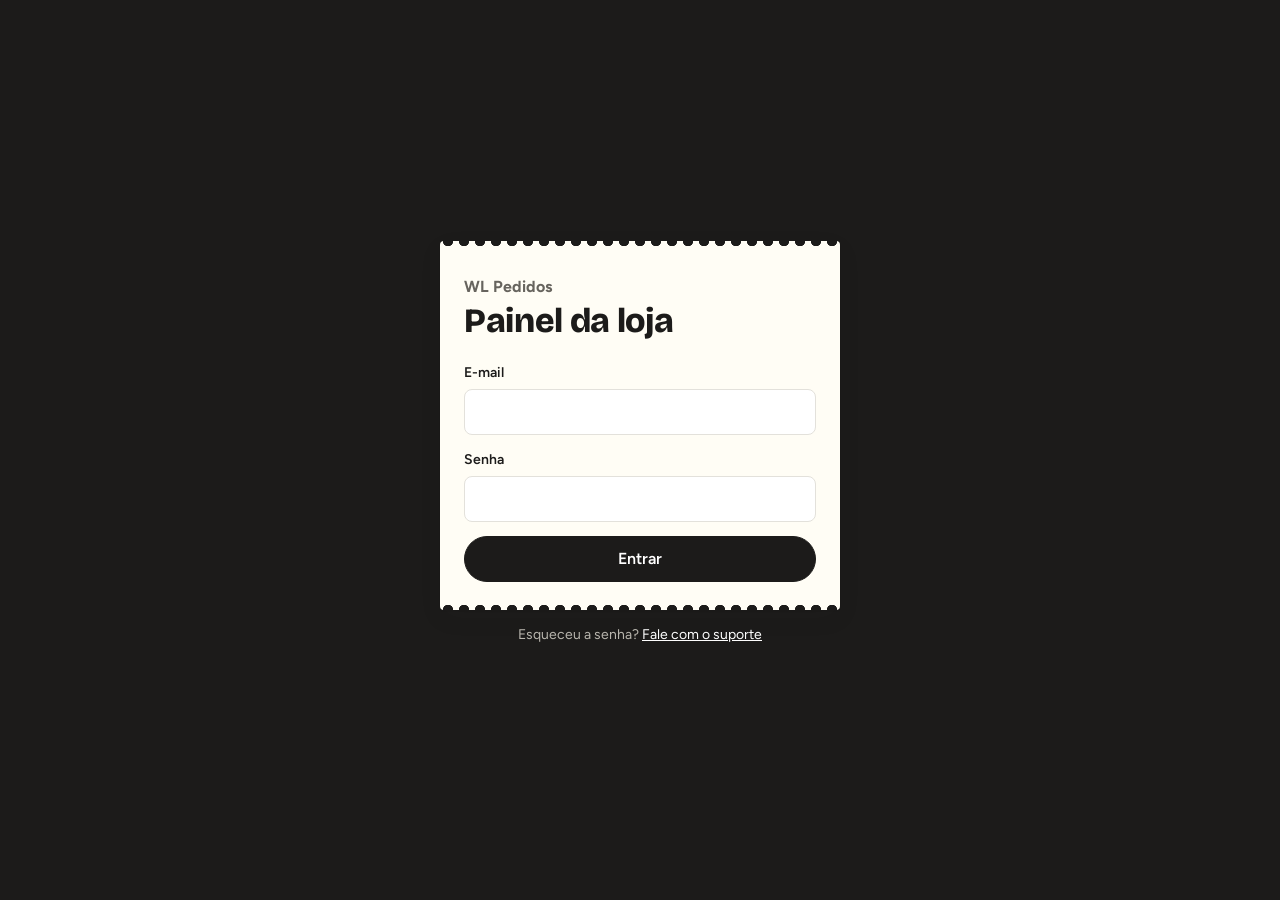
<file: index.html>
<!doctype html>
<html lang="pt-BR">
<head>
  <meta charset="utf-8">
  <meta name="viewport" content="width=device-width, initial-scale=1">
  <meta name="theme-color" content="#1c1b1a">
  <title>WL Pedidos</title>
  <link rel="preconnect" href="https://fonts.googleapis.com">
  <link rel="preconnect" href="https://fonts.gstatic.com" crossorigin>
  <link href="https://fonts.googleapis.com/css2?family=Bricolage+Grotesque:opsz,wght@12..96,500;12..96,700;12..96,800&family=Figtree:wght@400..800&display=swap" rel="stylesheet">
  <link rel="stylesheet" href="css/base.css?v=20261022c">
  <link rel="stylesheet" href="css/painel.css?v=20261022c">
</head>
<body class="tela-login">
  <main class="login-caixa oculto" id="inicio">
    <div class="comanda login-comanda">
      <p class="login-marca">WL Pedidos</p>
      <h1>Teste o sistema</h1>
      <p class="texto-suave">Abra o cardápio como cliente, faça um pedido e veja ele chegar no painel da loja.</p>
      <div class="lista-escolha">
        <a class="btn btn-escuro btn-bloco" href="cardapio.html?loja=demo">Ver cardápio (cliente)</a>
        <a class="btn btn-bloco" href="login.html">Entrar no painel (loja ou WL)</a>
      </div>
      <p class="texto-suave">Painel da loja: dono@demo.com. Painel da WL Sistemas: wl@demo.com. Senha: 123456.</p>
    </div>
  </main>

  <script src="config.js?v=20261022c"></script>
  <script src="js/util.js?v=20261022c"></script>
  <script src="js/api.js?v=20261022c"></script>
  <script src="js/demo.js?v=20261022c"></script>
  <script>
    (function () {
      var p = new URLSearchParams(location.search);
      if (p.get("loja")) { location.replace("cardapio.html" + location.search); return; }
      if (window.WL && WL.demo) { document.getElementById("inicio").classList.remove("oculto"); return; }
      location.replace("login.html");
    })();
  </script>
</body>
</html>
</file>
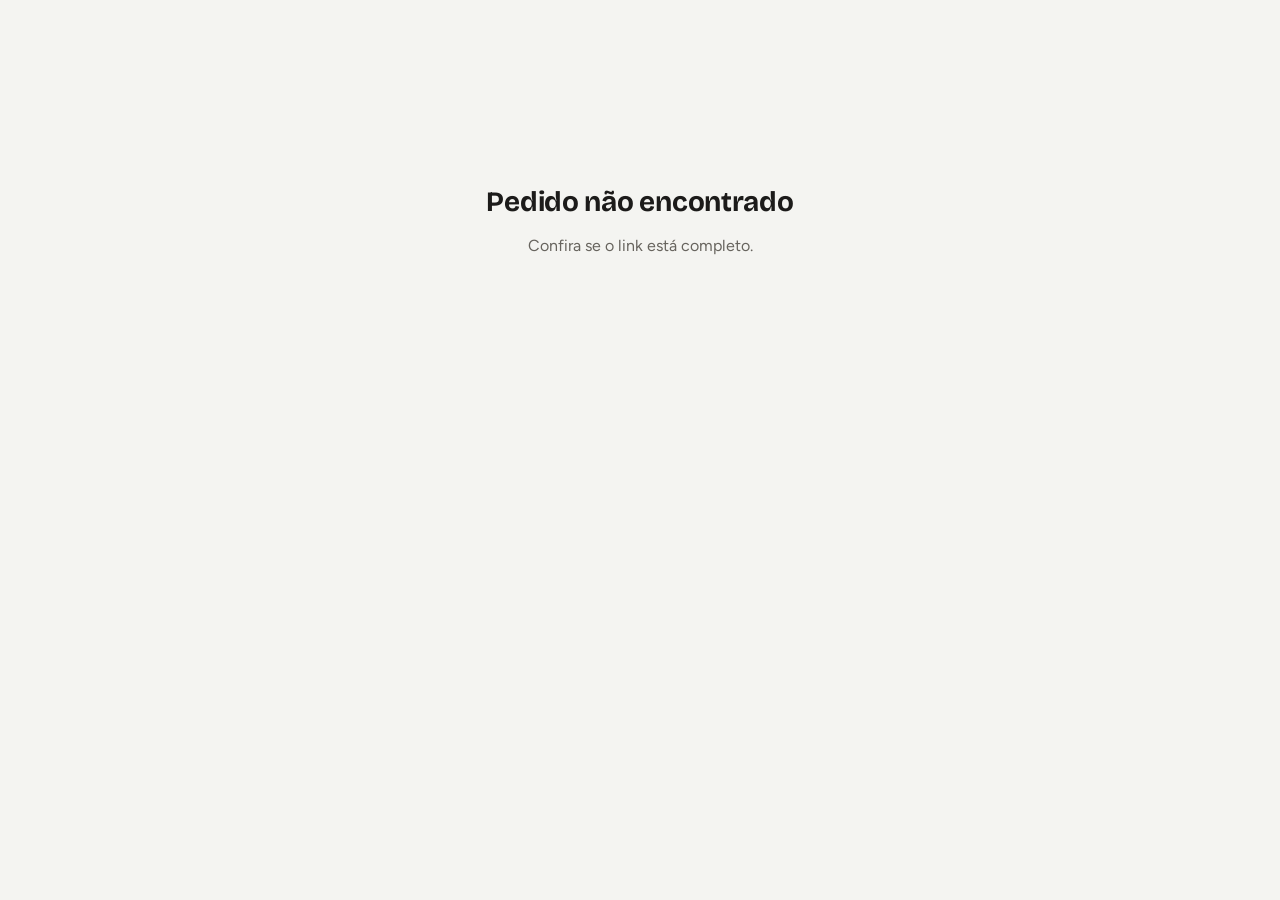
<file: acompanhar.html>
<!doctype html>
<html lang="pt-BR">
<head>
  <meta charset="utf-8">
  <meta name="viewport" content="width=device-width, initial-scale=1, viewport-fit=cover">
  <meta name="format-detection" content="telephone=no">
  <meta name="theme-color" content="#0f766e">
  <title>Acompanhar pedido</title>
  <link rel="preconnect" href="https://fonts.googleapis.com">
  <link rel="preconnect" href="https://fonts.gstatic.com" crossorigin>
  <link href="https://fonts.googleapis.com/css2?family=Bricolage+Grotesque:opsz,wght@12..96,500;12..96,700;12..96,800&family=Figtree:wght@400..800&display=swap" rel="stylesheet">
  <link rel="stylesheet" href="css/base.css?v=20261022c">
  <link rel="stylesheet" href="css/cardapio.css?v=20261022c">
</head>
<body>
  <div id="carregando" class="carregando"><div class="girando"></div><span>Buscando seu pedido…</span></div>

  <div id="erroTela" class="erro-tela oculto">
    <h1>Pedido não encontrado</h1>
    <p id="erroTexto">Confira se o link está completo.</p>
  </div>

  <main id="app" class="pagina-estreita acomp oculto">
    <div class="acomp-topo">
      <img id="lojaLogo" class="oculto" alt="">
      <div>
        <h1 id="lojaNome"></h1>
        <p id="pedidoHora"></p>
      </div>
    </div>

    <div class="comanda">
      <p class="conf-rotulo">Seu pedido</p>
      <p class="comanda-numero acomp-numero" id="pedidoNumero"></p>
      <p class="acomp-status" id="pedidoStatus"></p>
      <p id="pedidoMotivo" class="aviso erro oculto"></p>
      <div id="caixaEntrega" class="acomp-entrega oculto">
        <p id="entregaTexto"></p>
        <div id="caixaCodigo" class="acomp-codigo oculto">
          <span>Código de entrega</span>
          <strong id="entregaCodigo"></strong>
          <small>Informe este código ao entregador quando ele chegar.</small>
        </div>
      </div>
      <ol id="etapas" class="etapas"></ol>
      <hr class="tracejado">
      <ul id="listaItens" class="lista-itens"></ul>
      <hr class="tracejado">
      <div class="linha-valor" id="linhaTaxa"><span>Taxa de entrega</span><span id="valTaxa"></span></div>
      <div class="linha-valor linha-total"><span>Total</span><span id="valTotal"></span></div>
      <p class="linha-valor" id="linhaPagamento"></p>
    </div>

    <div class="acomp-acoes">
      <a id="btnWhatsapp" class="btn btn-cor btn-bloco" target="_blank" rel="noopener" href="#">Falar com a loja</a>
      <a id="btnCardapio" class="btn btn-bloco" href="#">Voltar ao cardápio</a>
    </div>
    <p class="rodape" id="atualizado"></p>
  </main>

  <script src="config.js?v=20261022c"></script>
  <script src="js/util.js?v=20261022c"></script>
  <script src="js/api.js?v=20261022c"></script>
  <script src="js/demo.js?v=20261022c"></script>
  <script src="js/acompanhar.js?v=20261022c"></script>
</body>
</html>
</file>
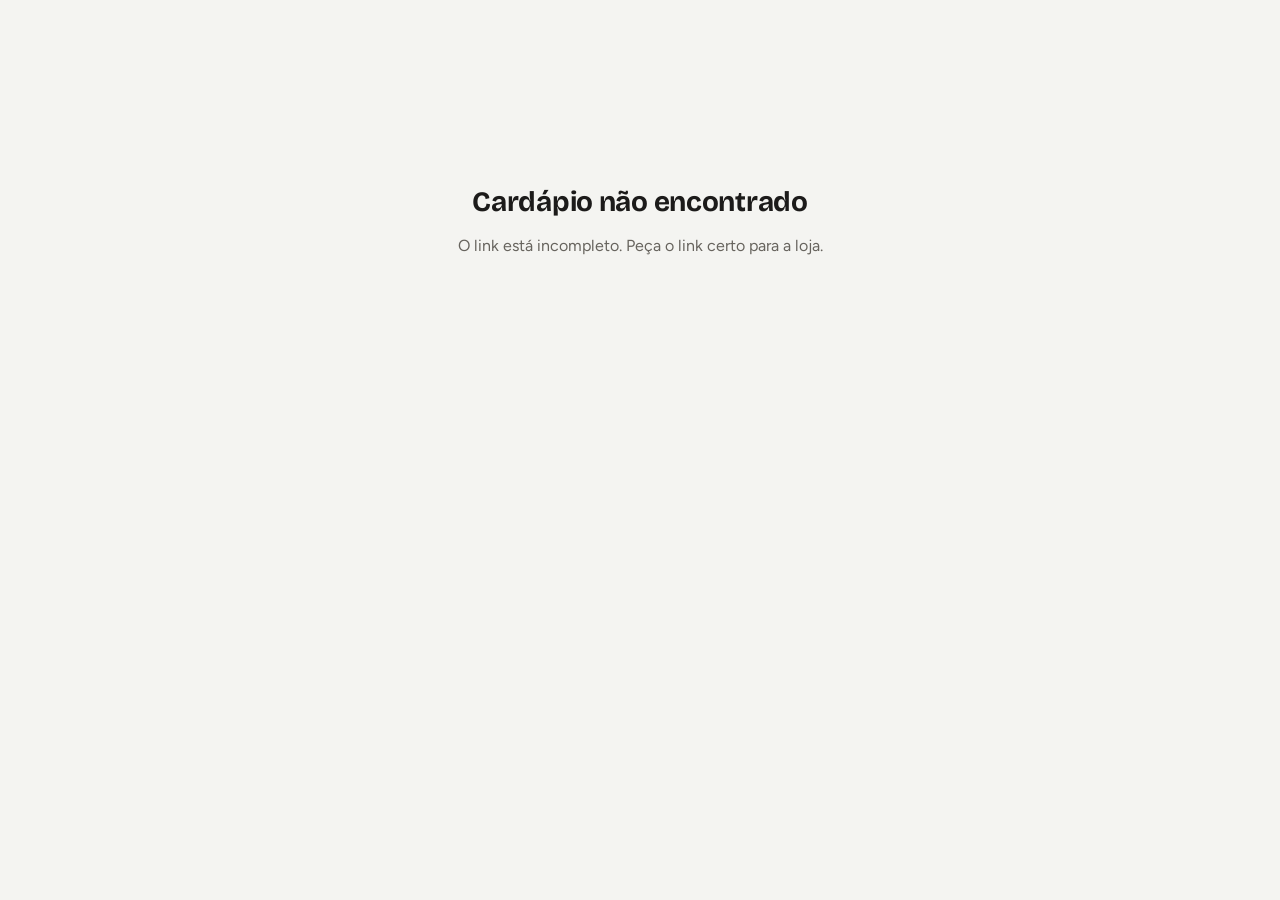
<file: cardapio.html>
<!doctype html>
<html lang="pt-BR">
<head>
  <meta charset="utf-8">
  <meta name="viewport" content="width=device-width, initial-scale=1, viewport-fit=cover">
  <meta name="format-detection" content="telephone=no">
  <meta name="theme-color" content="#0f766e">
  <title>Cardápio</title>
  <link rel="preconnect" href="https://fonts.googleapis.com">
  <link rel="preconnect" href="https://fonts.gstatic.com" crossorigin>
  <link href="https://fonts.googleapis.com/css2?family=Bricolage+Grotesque:opsz,wght@12..96,500;12..96,700;12..96,800&family=Figtree:wght@400..800&display=swap" rel="stylesheet">
  <link rel="stylesheet" href="css/base.css?v=20261022c">
  <link rel="stylesheet" href="css/cardapio.css?v=20261022c">
</head>
<body>
  <div id="carregando" class="carregando"><div class="girando"></div><span>Abrindo o cardápio…</span></div>

  <div id="erroTela" class="erro-tela oculto">
    <h1 id="erroTitulo">Cardápio não encontrado</h1>
    <p id="erroTexto">Confira o link com a loja.</p>
  </div>

  <div id="app" class="oculto">
    <div id="faixaBalcao" class="faixa-balcao oculto">
      Modo balcão: pedido lançado pela loja. <a id="voltarPainel" href="painel.html">Voltar ao painel</a>
    </div>

    <header class="topo">
      <div class="topo-faixa"></div>
      <div class="topo-conteudo">
        <img id="lojaLogo" class="loja-logo oculto" alt="">
        <span id="lojaInicial" class="loja-logo loja-inicial" aria-hidden="true"></span>
        <div>
          <h1 id="lojaNome"></h1>
          <p id="lojaStatus" class="loja-status"></p>
        </div>
      </div>
      <ul id="lojaInfos" class="loja-infos"></ul>
    </header>

    <div id="avisoFechada" class="aviso aviso-fechada oculto"></div>

    <div id="buscaCaixa" class="busca oculto" role="search">
      <svg viewBox="0 0 20 20" aria-hidden="true"><circle cx="8.5" cy="8.5" r="5.5" fill="none" stroke="currentColor" stroke-width="2"/><path d="M13 13l4.5 4.5" stroke="currentColor" stroke-width="2" stroke-linecap="round"/></svg>
      <input id="buscaTexto" type="search" placeholder="Buscar no cardápio" aria-label="Buscar no cardápio" autocomplete="off" enterkeyhint="search">
      <button id="buscaLimpar" class="busca-limpar oculto" type="button" aria-label="Limpar busca"><svg viewBox="0 0 16 16" aria-hidden="true"><path d="M4 4l8 8M12 4l-8 8" stroke="currentColor" stroke-width="2" stroke-linecap="round"/></svg></button>
    </div>

    <nav id="categoriasNav" class="categorias-nav" aria-label="Categorias"></nav>

    <main id="secoes" class="secoes"></main>
    <p id="buscaVazia" class="vazio oculto"></p>

    <footer class="rodape">
      <a id="rodapeWL" href="#" target="_blank" rel="noopener">Cardápio digital feito com WL Pedidos</a>
    </footer>
  </div>

  <!-- Barra do carrinho -->
  <button id="barraCarrinho" class="barra-carrinho oculto" type="button">
    <span class="barra-qtd" id="barraQtd">0</span>
    <span class="barra-texto">Ver meu pedido</span>
    <strong id="barraTotal">R$ 0,00</strong>
  </button>

  <!-- Folha do produto -->
  <div id="folhaProduto" class="folha oculto" role="dialog" aria-modal="true" aria-labelledby="produtoNome">
    <div class="folha-fundo" data-fechar></div>
    <div class="folha-caixa">
      <button class="folha-fechar" type="button" data-fechar aria-label="Fechar"><svg viewBox="0 0 16 16" aria-hidden="true"><path d="M3 3l10 10M13 3L3 13" stroke="currentColor" stroke-width="2" stroke-linecap="round"/></svg></button>
      <div id="produtoImagem" class="produto-imagem oculto"></div>
      <div class="folha-corpo">
        <h2 id="produtoNome"></h2>
        <p id="produtoDescricao" class="produto-descricao"></p>
        <div id="produtoOpcoes"></div>
        <label class="campo">
          <span>Alguma observação?</span>
          <textarea id="produtoObs" maxlength="200" placeholder="Ex.: sem cebola, bem gelado"></textarea>
        </label>
      </div>
      <div class="folha-rodape">
        <div class="contador" aria-label="Quantidade">
          <button type="button" id="qtdMenos" aria-label="Diminuir">−</button>
          <output id="qtdValor">1</output>
          <button type="button" id="qtdMais" aria-label="Aumentar">+</button>
        </div>
        <button id="btnAdicionar" class="btn btn-cor btn-adicionar" type="button">Adicionar <span id="produtoTotal"></span></button>
      </div>
    </div>
  </div>

  <!-- Pedido / finalizar -->
  <div id="folhaPedido" class="folha oculto" role="dialog" aria-modal="true" aria-labelledby="tituloPedido">
    <div class="folha-fundo" data-fechar></div>
    <div class="folha-caixa folha-alta">
      <button class="folha-fechar" type="button" data-fechar aria-label="Fechar"><svg viewBox="0 0 16 16" aria-hidden="true"><path d="M3 3l10 10M13 3L3 13" stroke="currentColor" stroke-width="2" stroke-linecap="round"/></svg></button>
      <div class="folha-corpo">
        <h2 id="tituloPedido">Seu pedido</h2>

        <div class="comanda comanda-pedido">
          <ul id="listaItens" class="lista-itens"></ul>
          <hr class="tracejado">
          <div class="linha-valor"><span>Subtotal</span><span id="valSubtotal"></span></div>
          <div class="linha-valor" id="linhaTaxa"><span>Taxa de entrega</span><span id="valTaxa"></span></div>
          <div class="linha-valor linha-total"><span>Total</span><span id="valTotal"></span></div>
          <p id="avisoMinimo" class="aviso oculto"></p>
        </div>

        <form id="formPedido" novalidate>
          <fieldset class="bloco">
            <legend>Como você quer receber?</legend>
            <div id="tiposAtendimento" class="segmentado"></div>
          </fieldset>

          <label class="campo"><span>Seu nome</span>
            <input id="cNome" autocomplete="name" maxlength="80" required></label>
          <label class="campo" id="campoTelefone"><span>WhatsApp com DDD</span>
            <input id="cTelefone" type="tel" inputmode="tel" autocomplete="tel" maxlength="20" placeholder="(43) 99999-9999"></label>
          <div id="campoEndereco">
            <label class="campo"><span>Endereço de entrega</span>
              <textarea id="cEndereco" maxlength="200" autocomplete="street-address" placeholder="Rua, número, bairro e ponto de referência"></textarea></label>

            <div id="blocoLocal" class="bloco-local oculto">
              <p class="local-titulo">Local de entrega no mapa</p>
              <p id="localTexto" class="local-texto">A taxa de entrega depende da distância. Mostre onde vamos entregar.</p>
              <div class="local-botoes">
                <button id="btnMinhaLocal" class="btn btn-cor btn-p" type="button">📍 Usar minha localização</button>
                <button id="btnMarcarMapa" class="btn btn-p" type="button">Marcar no mapa</button>
              </div>
              <div id="mapaCliente" class="mapa oculto" aria-label="Mapa para marcar o local de entrega"></div>
              <p id="localDica" class="local-dica oculto">Confira se o alfinete está no lugar certo. Toque no mapa ou arraste o alfinete para ajustar.</p>
              <p id="localResultado" class="local-resultado oculto" role="status"></p>
            </div>
          </div>
          <label class="campo" id="campoMesa"><span>Mesa ou comanda</span>
            <input id="cMesa" maxlength="20" inputmode="numeric"></label>

          <fieldset class="bloco" id="blocoPagamento">
            <legend>Pagamento</legend>
            <div id="formasPagamento" class="segmentado"></div>
          </fieldset>
          <label class="campo oculto" id="campoTroco"><span>Troco para quanto?</span>
            <input id="cTroco" inputmode="decimal" placeholder="Deixe vazio se não precisar"></label>

          <label class="campo"><span>Observação do pedido</span>
            <textarea id="cObs" maxlength="300" placeholder="Opcional"></textarea></label>

          <p id="erroPedido" class="aviso erro oculto" role="alert"></p>
          <button id="btnEnviar" class="btn btn-cor btn-bloco btn-enviar" type="submit">Enviar pedido</button>
        </form>
      </div>
    </div>
  </div>

  <!-- Confirmacao -->
  <div id="telaConfirmado" class="tela-confirmado oculto" role="dialog" aria-modal="true" aria-labelledby="confTitulo">
    <div class="comanda comanda-confirmado">
      <p class="conf-rotulo">Pedido recebido</p>
      <p class="comanda-numero conf-numero" id="confNumero">#0</p>
      <h2 id="confTitulo">A loja já recebeu seu pedido.</h2>
      <p class="conf-total">Total: <strong id="confTotal"></strong></p>
      <div id="confPix" class="conf-pix oculto">
        <p>Pague com PIX usando a chave:</p>
        <div class="pix-chave"><code id="confPixChave"></code><button class="btn btn-p" type="button" id="btnCopiarPix">Copiar</button></div>
      </div>
      <div class="conf-acoes">
        <a id="confAcompanhar" class="btn btn-cor btn-bloco" href="#">Acompanhar pedido</a>
        <a id="confWhatsapp" class="btn btn-bloco" href="#" target="_blank" rel="noopener">Avisar a loja no WhatsApp</a>
        <button id="confNovo" class="btn btn-texto btn-bloco" type="button">Fazer outro pedido</button>
      </div>
    </div>
  </div>

  <script src="config.js?v=20261022c"></script>
  <script src="js/util.js?v=20261022c"></script>
  <script src="js/api.js?v=20261022c"></script>
  <script src="js/demo.js?v=20261022c"></script>
  <script src="js/cardapio.js?v=20261022c"></script>
</body>
</html>
</file>
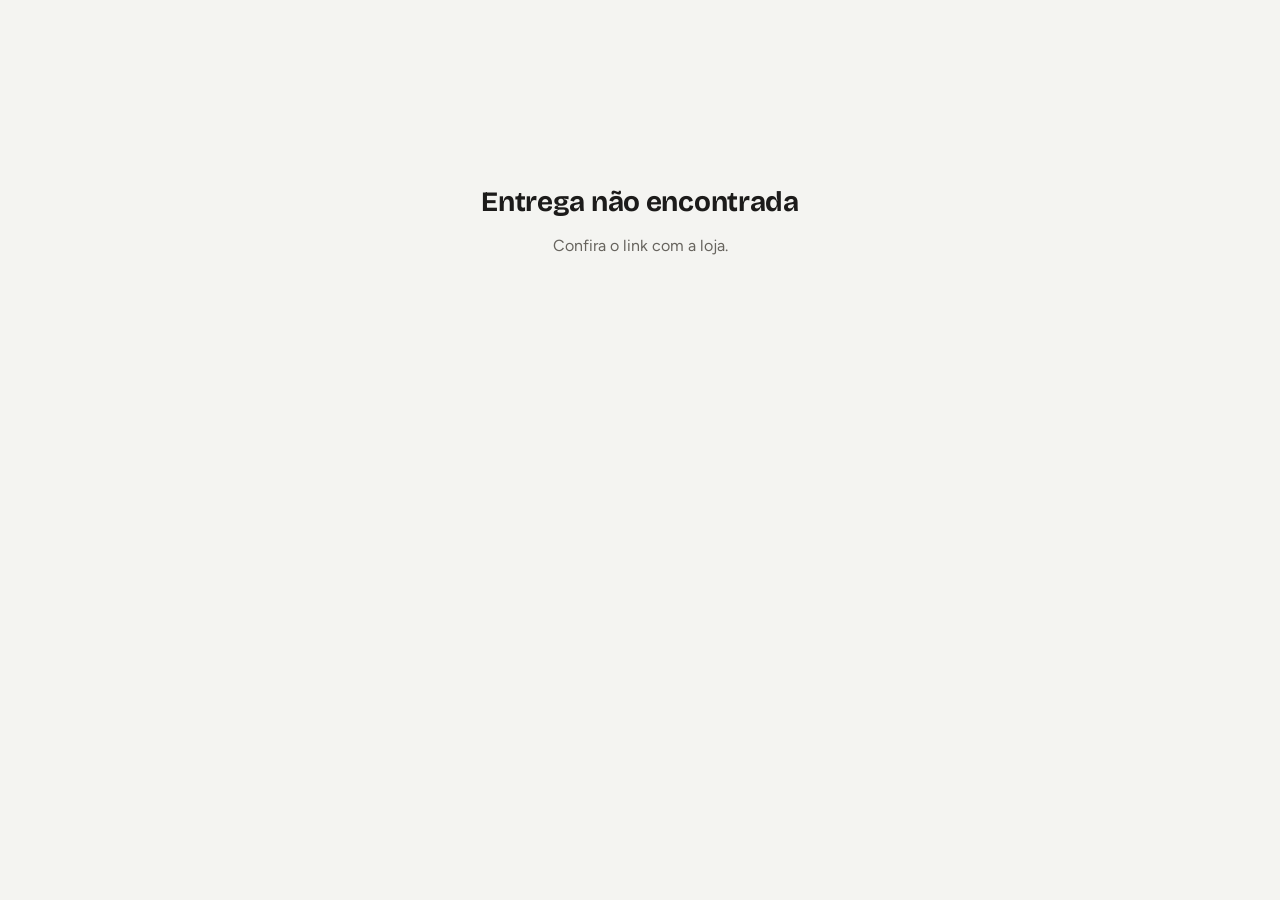
<file: entregador.html>
<!doctype html>
<html lang="pt-BR">
<head>
  <meta charset="utf-8">
  <meta name="viewport" content="width=device-width, initial-scale=1, viewport-fit=cover">
  <meta name="format-detection" content="telephone=no">
  <meta name="theme-color" content="#0f766e">
  <meta name="robots" content="noindex">
  <title>Entrega</title>
  <link rel="preconnect" href="https://fonts.googleapis.com">
  <link rel="preconnect" href="https://fonts.gstatic.com" crossorigin>
  <link href="https://fonts.googleapis.com/css2?family=Bricolage+Grotesque:opsz,wght@12..96,500;12..96,700;12..96,800&family=Figtree:wght@400..800&display=swap" rel="stylesheet">
  <link rel="stylesheet" href="css/base.css?v=20261022c">
  <link rel="stylesheet" href="css/cardapio.css?v=20261022c">
</head>
<body>
  <div id="carregando" class="carregando"><div class="girando"></div><span>Abrindo a entrega…</span></div>

  <div id="erroTela" class="erro-tela oculto">
    <h1>Entrega não encontrada</h1>
    <p id="erroTexto">Confira o link com a loja.</p>
  </div>

  <main id="app" class="pagina-estreita ent oculto">
    <div class="ent-topo">
      <img id="lojaLogo" class="oculto" alt="">
      <div>
        <h1 id="lojaNome"></h1>
        <p id="pedidoInfo"></p>
      </div>
    </div>

    <p id="entStatus" class="ent-status"></p>

    <section class="ent-bloco">
      <h2>Cliente</h2>
      <p id="cliNome" class="ent-nome"></p>
      <div class="ent-botoes">
        <a id="btnLigar" class="btn btn-p" href="#">📞 Ligar</a>
        <a id="btnZapCliente" class="btn btn-p" href="#" target="_blank" rel="noopener">WhatsApp</a>
      </div>
    </section>

    <section class="ent-bloco">
      <h2>Endereço de entrega</h2>
      <p id="cliEndereco" class="ent-endereco"></p>
      <p id="cliKm" class="ent-km"></p>
      <div class="ent-botoes">
        <a id="btnMaps" class="btn btn-cor btn-p" href="#" target="_blank" rel="noopener">Google Maps</a>
        <a id="btnWaze" class="btn btn-p" href="#" target="_blank" rel="noopener">Waze</a>
      </div>
    </section>

    <section id="blocoCobrar" class="ent-bloco ent-cobrar">
      <h2 id="cobrarTitulo">Cobrar do cliente</h2>
      <strong id="cobrarValor"></strong>
      <p id="cobrarForma"></p>
    </section>

    <section class="ent-bloco">
      <h2>Itens do pedido</h2>
      <ul id="listaItens" class="ent-itens"></ul>
      <p id="pedidoObs" class="aviso oculto"></p>
    </section>

    <p id="entGanho" class="ent-ganho"></p>
    <a id="btnZapLoja" class="btn btn-bloco btn-texto" href="#" target="_blank" rel="noopener">Falar com a loja</a>
  </main>

  <div id="barraAcao" class="ent-acao oculto">
    <div class="pagina-estreita">
      <p id="erroAcao" class="aviso erro oculto" role="alert"></p>
      <input id="codigoEntrega" class="ent-codigo oculto" inputmode="numeric" maxlength="4" autocomplete="off" placeholder="Código do cliente" aria-label="Código de entrega do cliente">
      <button id="btnAcao" class="btn btn-cor btn-bloco" type="button"></button>
    </div>
  </div>

  <script src="config.js?v=20261022c"></script>
  <script src="js/util.js?v=20261022c"></script>
  <script src="js/api.js?v=20261022c"></script>
  <script src="js/demo.js?v=20261022c"></script>
  <script src="js/entregador.js?v=20261022c"></script>
</body>
</html>
</file>
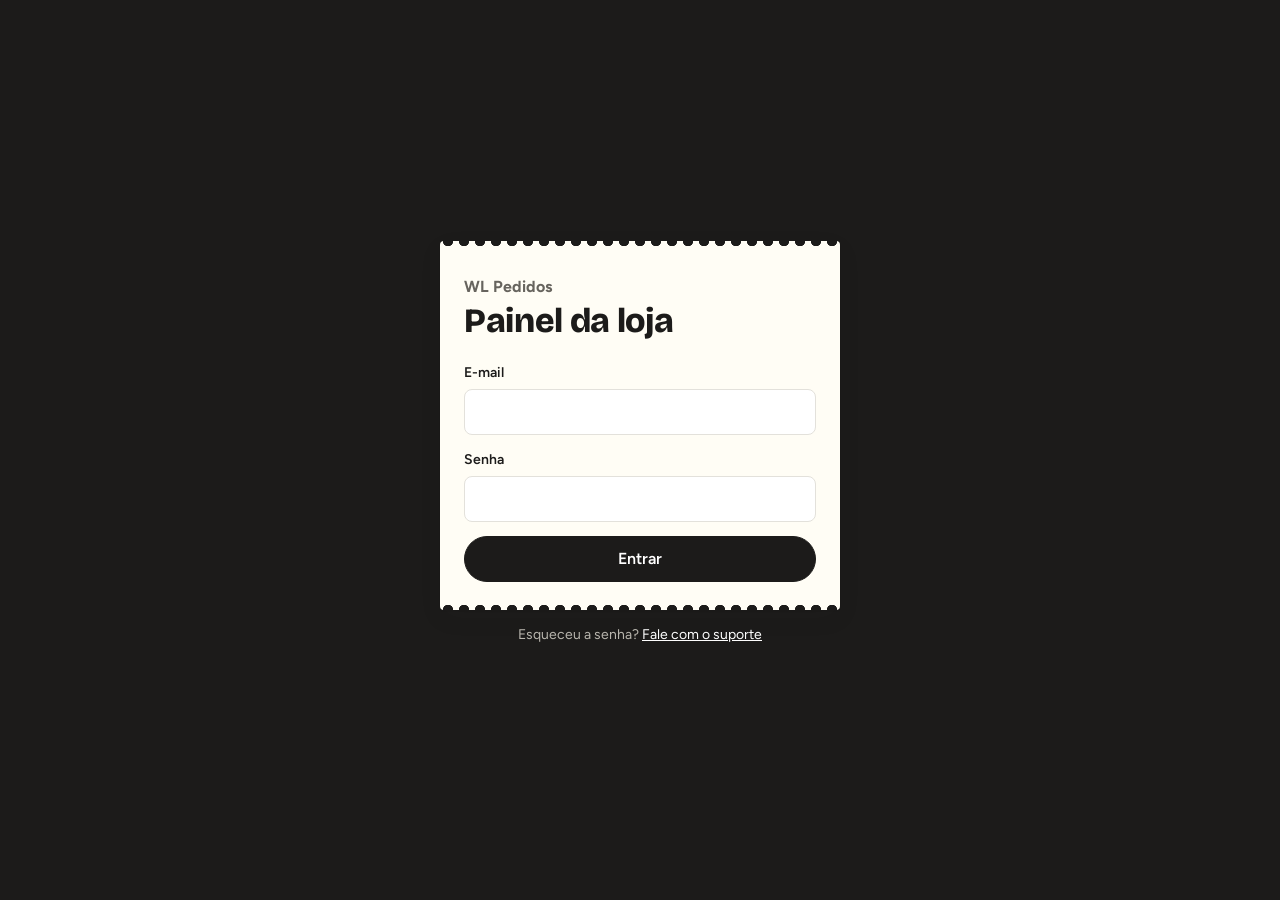
<file: login.html>
<!doctype html>
<html lang="pt-BR">
<head>
  <meta charset="utf-8">
  <meta name="viewport" content="width=device-width, initial-scale=1">
  <meta name="theme-color" content="#1c1b1a">
  <title>Entrar | WL Pedidos</title>
  <link rel="preconnect" href="https://fonts.googleapis.com">
  <link rel="preconnect" href="https://fonts.gstatic.com" crossorigin>
  <link href="https://fonts.googleapis.com/css2?family=Bricolage+Grotesque:opsz,wght@12..96,500;12..96,700;12..96,800&family=Figtree:wght@400..800&display=swap" rel="stylesheet">
  <link rel="stylesheet" href="css/base.css?v=20261022c">
  <link rel="stylesheet" href="css/painel.css?v=20261022c">
</head>
<body class="tela-login">
  <main class="login-caixa">
    <div class="comanda login-comanda">
      <p class="login-marca" id="marca">WL Pedidos</p>
      <h1>Painel da loja</h1>

      <form id="formLogin" novalidate>
        <label class="campo"><span>E-mail</span>
          <input id="email" type="email" autocomplete="username" required></label>
        <label class="campo"><span>Senha</span>
          <input id="senha" type="password" autocomplete="current-password" required></label>
        <p id="erro" class="aviso erro oculto" role="alert"></p>
        <button id="btnEntrar" class="btn btn-escuro btn-bloco" type="submit">Entrar</button>
      </form>

      <div id="escolherLoja" class="oculto">
        <p>Escolha a loja:</p>
        <div id="listaLojas" class="lista-escolha"></div>
        <button id="btnSairEscolha" class="btn btn-texto btn-bloco" type="button">Sair</button>
      </div>
    </div>
    <p class="login-ajuda">Esqueceu a senha? <a id="linkSuporte" href="#" target="_blank" rel="noopener">Fale com o suporte</a></p>
  </main>

  <script src="config.js?v=20261022c"></script>
  <script src="js/util.js?v=20261022c"></script>
  <script src="js/api.js?v=20261022c"></script>
  <script src="js/demo.js?v=20261022c"></script>
  <script src="js/login.js?v=20261022c"></script>
</body>
</html>
</file>
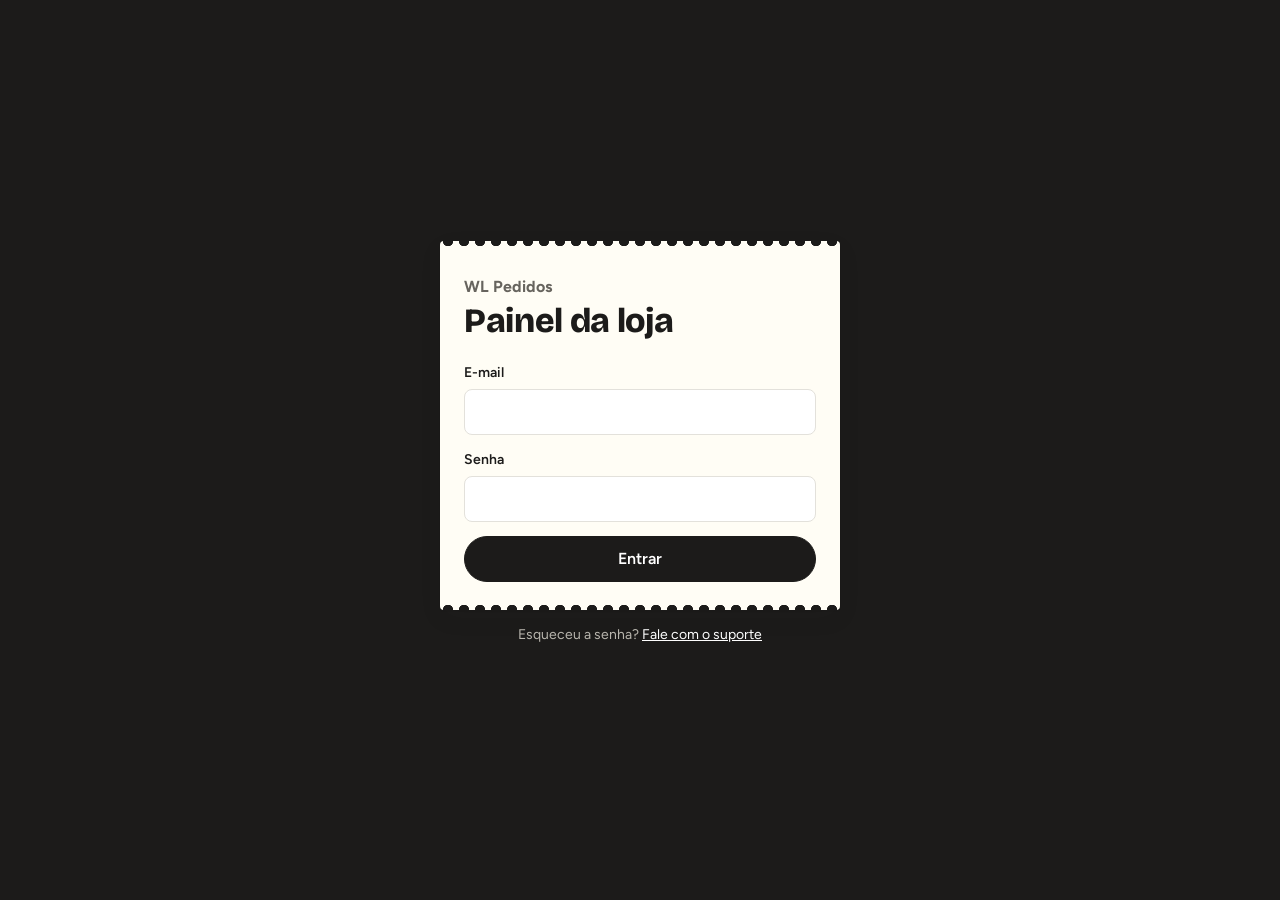
<file: master.html>
<!doctype html>
<html lang="pt-BR">
<head>
  <meta charset="utf-8">
  <meta name="viewport" content="width=device-width, initial-scale=1">
  <meta name="theme-color" content="#1c1b1a">
  <title>Lojas | WL Pedidos</title>
  <link rel="preconnect" href="https://fonts.googleapis.com">
  <link rel="preconnect" href="https://fonts.gstatic.com" crossorigin>
  <link href="https://fonts.googleapis.com/css2?family=Bricolage+Grotesque:opsz,wght@12..96,500;12..96,700;12..96,800&family=Figtree:wght@400..800&display=swap" rel="stylesheet">
  <link rel="stylesheet" href="css/base.css?v=20261022c">
  <link rel="stylesheet" href="css/painel.css?v=20261022c">
</head>
<body class="tela-master">
  <div id="carregando" class="carregando"><div class="girando"></div><span>Carregando lojas…</span></div>

  <div id="app" class="oculto">
    <header class="barra barra-master">
      <div class="barra-loja"><div><strong id="marca">WL Pedidos</strong><span class="texto-suave">Administração das lojas</span></div></div>
      <div class="barra-acoes"><button id="btnSair" class="btn btn-p btn-texto" type="button">Sair</button></div>
    </header>

    <main class="master">
      <div class="master-topo">
        <p id="resumo" class="resumo-master"></p>
      </div>

      <form id="formNova" class="cartao nova-loja" novalidate>
        <h2>Nova loja</h2>
        <div class="campos-2">
          <label class="campo"><span>Nome da loja</span><input id="nNome" maxlength="80" placeholder="Ex.: Pizzaria do João"></label>
          <label class="campo"><span>Link do cardápio</span><input id="nSlug" maxlength="40" placeholder="pizzaria-do-joao">
            <small id="nPrevia">Só letras minúsculas, números e hífen.</small></label>
        </div>
        <p id="erroNova" class="aviso erro oculto" role="alert"></p>
        <button id="btnCriar" class="btn btn-escuro" type="submit">Criar loja</button>
      </form>

      <div id="listaLojas" class="lista-lojas"></div>

      <details class="cartao ajuda">
        <summary>Como dar acesso ao dono da loja</summary>
        <ol>
          <li>No Supabase, abra <b>Authentication &gt; Users &gt; Add user</b>, informe o e-mail e uma senha e marque <b>Auto Confirm User</b>.</li>
          <li>Aqui, na loja certa, digite o mesmo e-mail em "Dar acesso" e confirme.</li>
          <li>Envie para o cliente o link do painel (login.html), o e-mail e a senha.</li>
        </ol>
      </details>
    </main>
  </div>

  <script src="config.js?v=20261022c"></script>
  <script src="js/util.js?v=20261022c"></script>
  <script src="js/api.js?v=20261022c"></script>
  <script src="js/demo.js?v=20261022c"></script>
  <script src="js/master.js?v=20261022c"></script>
</body>
</html>
</file>
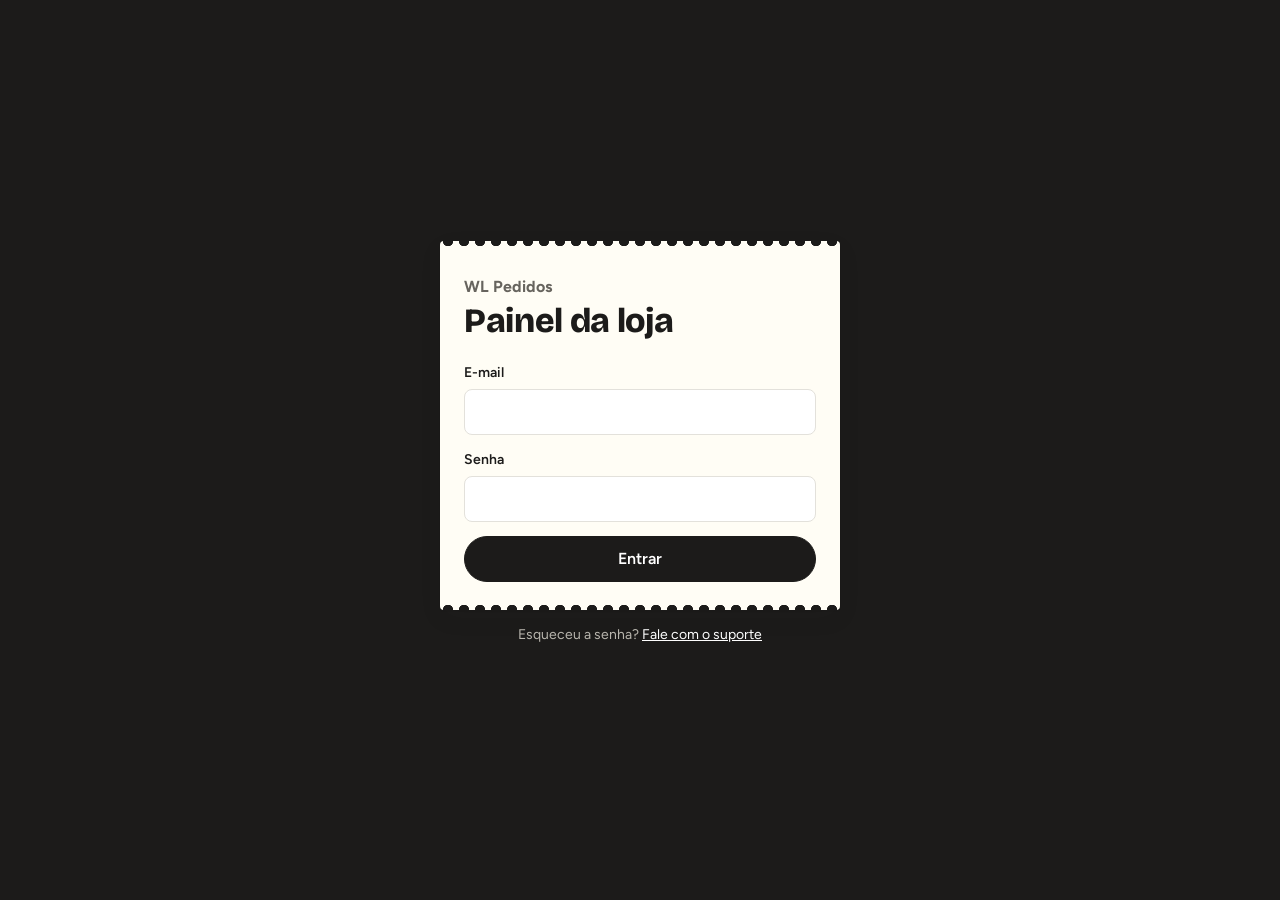
<file: painel.html>
<!doctype html>
<html lang="pt-BR">
<head>
  <meta charset="utf-8">
  <meta name="viewport" content="width=device-width, initial-scale=1">
  <meta name="theme-color" content="#1c1b1a">
  <title>Painel | WL Pedidos</title>
  <link rel="preconnect" href="https://fonts.googleapis.com">
  <link rel="preconnect" href="https://fonts.gstatic.com" crossorigin>
  <link href="https://fonts.googleapis.com/css2?family=Bricolage+Grotesque:opsz,wght@12..96,500;12..96,700;12..96,800&family=Figtree:wght@400..800&display=swap" rel="stylesheet">
  <link rel="stylesheet" href="css/base.css?v=20261022c">
  <link rel="stylesheet" href="css/painel.css?v=20261022c">
</head>
<body>
  <div id="carregando" class="carregando"><div class="girando"></div><span>Abrindo o painel…</span></div>

  <div id="app" class="oculto">
    <header class="barra">
      <div class="barra-loja">
        <img id="barraLogo" class="barra-logo oculto" alt="">
        <div>
          <strong id="barraNome"></strong>
          <a id="barraLink" href="#" target="_blank" rel="noopener">Ver cardápio</a>
        </div>
      </div>
      <div class="barra-acoes">
        <label class="interruptor" title="Abrir ou fechar a loja para pedidos">
          <input type="checkbox" id="chkAberta">
          <span class="interruptor-trilho"></span>
          <b id="txtAberta">Aberta</b>
        </label>
        <button id="btnSom" class="btn btn-p" type="button" aria-pressed="false">Ativar som</button>
        <a id="linkMaster" class="btn btn-p oculto" href="master.html">Lojas</a>
        <button id="btnSair" class="btn btn-p btn-texto" type="button">Sair</button>
      </div>
    </header>

    <nav class="abas" role="tablist">
      <button type="button" role="tab" data-aba="pedidos" aria-selected="true">Pedidos <span id="badgeAndamento" class="badge oculto">0</span></button>
      <button type="button" role="tab" data-aba="cardapio" aria-selected="false">Cardápio</button>
      <button type="button" role="tab" data-aba="entregas" aria-selected="false">Entregas</button>
      <button type="button" role="tab" data-aba="loja" aria-selected="false">Loja</button>
    </nav>

    <!-- ============ PEDIDOS ============ -->
    <section id="aba-pedidos" class="aba" role="tabpanel">
      <div class="resumo-dia">
        <p>Hoje: <strong id="resPedidos">0 pedidos</strong>, <strong id="resVendas">R$ 0,00</strong> vendidos<span id="resTicket"></span><span id="resReceber" class="res-receber"></span></p>
        <a id="btnBalcao" class="btn btn-escuro" href="#" target="_blank" rel="noopener">Novo pedido no balcão</a>
      </div>

      <div class="filtros segmentado" role="radiogroup" aria-label="Filtrar pedidos">
        <label><input type="radio" name="filtro" value="andamento" checked><span>Em andamento <b id="qtdAndamento"></b></span></label>
        <label><input type="radio" name="filtro" value="finalizados"><span>Finalizados hoje <b id="qtdFinalizados"></b></span></label>
        <label><input type="radio" name="filtro" value="cancelados"><span>Cancelados hoje <b id="qtdCancelados"></b></span></label>
        <label><input type="radio" name="filtro" value="historico"><span>Histórico</span></label>
      </div>

      <form id="historicoBusca" class="historico-busca cartao oculto" novalidate>
        <div class="historico-atalhos" role="group" aria-label="Período">
          <button type="button" class="btn btn-p" data-periodo="0">Hoje</button>
          <button type="button" class="btn btn-p" data-periodo="1">Ontem</button>
          <button type="button" class="btn btn-p" data-periodo="7">7 dias</button>
          <button type="button" class="btn btn-p" data-periodo="30">30 dias</button>
        </div>
        <div class="historico-campos">
          <label class="campo"><span>De</span><input id="hDe" type="date"></label>
          <label class="campo"><span>Até</span><input id="hAte" type="date"></label>
          <label class="campo historico-texto"><span>Nome, telefone ou nº do pedido</span><input id="hBusca" type="search" placeholder="Opcional"></label>
          <button id="btnHistorico" class="btn btn-escuro" type="submit">Buscar</button>
        </div>
        <p id="hResumo" class="historico-resumo"></p>
      </form>

      <p id="statusConexao" class="conexao"></p>
      <div id="listaPedidos" class="lista-pedidos"></div>
    </section>

    <!-- ============ CARDAPIO ============ -->
    <section id="aba-cardapio" class="aba oculto" role="tabpanel">
      <div class="cabeca-aba">
        <div>
          <h2>Cardápio</h2>
          <p class="texto-suave">Toque em "Esgotado" para pausar um item sem apagar.</p>
        </div>
        <div class="cabeca-acoes">
          <button id="btnNovaCategoria" class="btn" type="button">Nova categoria</button>
          <button id="btnNovoProduto" class="btn btn-escuro" type="button">Novo produto</button>
        </div>
      </div>
      <div id="listaCardapio"></div>
    </section>

    <!-- ============ ENTREGAS ============ -->
    <section id="aba-entregas" class="aba oculto" role="tabpanel">
      <div class="cabeca-aba">
        <div>
          <h2>Entregas</h2>
          <p class="texto-suave">Quem levou cada pedido e o acerto com cada entregador.</p>
        </div>
      </div>

      <p id="avisoEntregas" class="aviso oculto"></p>

      <div class="entregas-layout">
        <div class="entregas-principal">
          <div class="cartao">
            <div class="acerto-topo">
              <h3>Acerto com os entregadores</h3>
              <div class="historico-atalhos" role="group" aria-label="Período do acerto">
                <button type="button" class="btn btn-p" data-acerto="0">Hoje</button>
                <button type="button" class="btn btn-p" data-acerto="1">Ontem</button>
                <button type="button" class="btn btn-p" data-acerto="7">7 dias</button>
                <button type="button" class="btn btn-p" data-acerto="30">30 dias</button>
              </div>
            </div>
            <p id="acertoPeriodo" class="texto-suave"></p>
            <div id="listaAcerto" class="lista-acerto"></div>
          </div>
        </div>

        <aside class="entregas-lateral">
          <div class="cartao">
            <h3>Entregadores</h3>
            <p class="texto-suave">Cadastre quem faz as entregas da loja, fixos e avulsos.</p>
            <div id="listaEntregadores" class="lista-entregadores"></div>
            <form id="formEntregador" class="form-entregador" novalidate>
              <h4 id="feTitulo">Novo entregador</h4>
              <input type="hidden" id="feId">
              <label class="campo"><span>Nome</span><input id="feNome" maxlength="60" placeholder="Ex.: João da moto"></label>
              <label class="campo"><span>WhatsApp</span><input id="feWhats" type="tel" maxlength="20" placeholder="(43) 99999-9999"></label>
              <label class="campo"><span>Valor por entrega (opcional)</span><span class="campo-reais"><i>R$</i><input id="feValor" inputmode="decimal" placeholder="igual à taxa"></span>
                <small>Vazio = recebe a mesma taxa que o cliente pagou. Preencha para avulso que cobra um valor fixo.</small></label>
              <p id="erroEntregador" class="aviso erro oculto" role="alert"></p>
              <div class="linha-botoes">
                <button id="btnSalvarEntregador" class="btn btn-escuro" type="submit">Cadastrar</button>
                <button id="btnCancelarEntregador" class="btn btn-texto oculto" type="button">Cancelar edição</button>
              </div>
            </form>
          </div>

          <div class="cartao">
            <h3>Código de entrega</h3>
            <label class="check-linha config-item"><input type="checkbox" id="chkCodigoEntrega"> Exigir código para confirmar a entrega</label>
            <p class="texto-suave">O cliente vê um código de 4 números no acompanhamento do pedido e passa para o entregador, que só consegue marcar "Entreguei" com ele. Comprova que a entrega foi feita.</p>
          </div>
        </aside>
      </div>
    </section>

    <!-- ============ LOJA ============ -->
    <section id="aba-loja" class="aba oculto" role="tabpanel">
      <div class="cabeca-aba">
        <div>
          <h2>Loja</h2>
          <p class="texto-suave">Dados que aparecem no cardápio e configurações deste computador.</p>
        </div>
      </div>

      <div class="loja-layout">
        <form id="formLoja" class="loja-principal" novalidate>
          <section class="cartao secao-loja">
            <h3>Identidade</h3>
            <p class="texto-suave">Como a loja aparece para o cliente.</p>
            <div class="secao-campos">
              <label class="campo"><span>Nome da loja</span><input id="lNome" maxlength="80" required></label>
              <label class="campo"><span>Cor principal</span>
                <span class="cor-linha"><input id="lCor" type="color" value="#0f766e"><code id="lCorTexto"></code><small>Botões e topo do cardápio.</small></span></label>
            </div>
            <div class="campo">
              <span>Logo</span>
              <div class="imagem-campo">
                <img id="lLogoPrevia" class="previa oculto" alt="">
                <div class="imagem-botoes">
                  <label class="btn btn-p">Enviar imagem<input id="lLogoArquivo" type="file" accept="image/*" class="sr"></label>
                  <button id="lLogoRemover" class="btn btn-p btn-texto" type="button">Remover</button>
                </div>
              </div>
              <input id="lLogo" type="url" placeholder="ou cole o endereço da imagem" maxlength="500">
            </div>
          </section>

          <section class="cartao secao-loja">
            <h3>Contato e pagamento</h3>
            <p class="texto-suave">O WhatsApp recebe as mensagens dos clientes. A chave PIX aparece no fim do pedido.</p>
            <div class="secao-campos">
              <label class="campo"><span>WhatsApp da loja</span><input id="lWhats" type="tel" maxlength="20" placeholder="(43) 99999-9999"></label>
              <label class="campo"><span>Chave PIX</span><input id="lPix" maxlength="120" placeholder="CNPJ, celular, e-mail ou aleatória"></label>
            </div>
            <fieldset class="bloco-check fichas" id="lFormas">
              <legend>Formas de pagamento aceitas</legend>
            </fieldset>
          </section>

          <section class="cartao secao-loja">
            <h3>Pedidos e entrega</h3>
            <p class="texto-suave">Marque como o cliente pode receber o pedido.</p>
            <fieldset class="bloco-check fichas">
              <legend>Tipos de pedido aceitos</legend>
              <label><input type="checkbox" id="lDelivery"> Entrega</label>
              <label><input type="checkbox" id="lRetirada"> Retirada no local</label>
              <label><input type="checkbox" id="lMesa"> Pedido na mesa</label>
            </fieldset>
            <fieldset class="bloco-modo">
              <legend>Como cobrar a entrega</legend>
              <div class="segmentado modo-taxa">
                <label><input type="radio" name="modoTaxa" value="fixa"><span>Taxa fixa</span></label>
                <label><input type="radio" name="modoTaxa" value="distancia"><span>Por distância (km)</span></label>
              </div>
            </fieldset>

            <div id="blocoDistancia" class="bloco-distancia oculto">
              <div class="campo">
                <span>Onde fica a loja</span>
                <small>Clique no mapa ou arraste o alfinete até a porta da loja. A distância é medida daqui até o cliente.</small>
                <div class="busca-endereco">
                  <input id="lBuscaEndereco" placeholder="Buscar endereço, ex.: Av. Presidente Vargas, 500, Rolândia">
                  <button id="btnBuscaEndereco" class="btn btn-p" type="button">Buscar</button>
                  <button id="btnLocalLoja" class="btn btn-p" type="button">📍 Usar localização deste aparelho</button>
                </div>
                <ul id="resultadosEndereco" class="resultados-endereco oculto"></ul>
                <div id="mapaLoja" class="mapa mapa-loja"></div>
                <small id="lLocalTexto" class="local-loja-texto">Local ainda não marcado.</small>
              </div>

              <div class="campo">
                <span>Faixas de distância</span>
                <small>O cliente paga o valor da primeira faixa que alcança a casa dele. Acima da última faixa, a loja não entrega.</small>
                <div id="listaFaixas" class="lista-faixas"></div>
                <button id="btnAddFaixa" class="btn btn-p" type="button">+ Adicionar faixa</button>
              </div>
              <label class="check-linha"><input type="checkbox" id="lExigirLocal"> Exigir que o cliente marque o local no mapa</label>
            </div>

            <div class="secao-campos secao-campos-3">
              <label class="campo"><span id="lTaxaRotulo">Taxa de entrega</span><span class="campo-reais"><i>R$</i><input id="lTaxa" inputmode="decimal" placeholder="0,00"></span>
                <small id="lTaxaAjuda" class="oculto">Cobrada quando o cliente não marca o local no mapa.</small></label>
              <label class="campo"><span>Pedido mínimo</span><span class="campo-reais"><i>R$</i><input id="lMinimo" inputmode="decimal" placeholder="0,00"></span></label>
            </div>
            <label class="campo"><span>Endereço da loja</span><input id="lEndereco" maxlength="200" placeholder="Rua, número, bairro, cidade"><small>Aparece para quem escolhe retirar no local.</small></label>
          </section>

          <section class="cartao secao-loja">
            <h3>Funcionamento</h3>
            <p class="texto-suave">Escolha entre abrir e fechar pelo botão do topo ou deixar no automático.</p>
            <label class="check-linha check-destaque"><input type="checkbox" id="lAuto"> Abrir e fechar sozinha nos horários abaixo</label>
            <div id="blocoHorarios" class="bloco-horarios oculto">
              <div id="listaHorarios" class="lista-horarios"></div>
              <button id="btnCopiarHorario" class="btn btn-p" type="button">Copiar o primeiro dia marcado para os outros dias marcados</button>
              <small class="texto-suave">Se fechar depois da meia-noite (ex.: 18:00 às 01:00), coloque no dia em que abre. No topo, o botão "Fechar agora" fecha até o próximo horário.</small>
            </div>
            <label class="campo"><span>Mensagem quando a loja estiver fechada (opcional)</span>
              <input id="lMsgFechada" maxlength="200" placeholder="Ex.: Abrimos de terça a domingo, das 18h às 23h."></label>
          </section>

          <div class="barra-salvar" id="barraSalvar">
            <p id="estadoLoja" class="estado-salvar">Tudo salvo</p>
            <p id="erroLoja" class="aviso erro oculto" role="alert"></p>
            <button id="btnDesfazerLoja" class="btn btn-texto oculto" type="button">Desfazer</button>
            <button id="btnSalvarLoja" class="btn btn-escuro" type="submit">Salvar alterações</button>
          </div>
        </form>

        <aside class="loja-lateral">
          <div class="cartao link-cartao">
            <h3>Link do cardápio</h3>
            <p class="texto-suave">Coloque na bio do Instagram, no WhatsApp e imprima o QR para as mesas.</p>
            <div class="link-caixa"><code id="linkCardapio"></code></div>
            <div class="linha-botoes">
              <button id="btnCopiarLink" class="btn btn-p btn-escuro" type="button">Copiar link</button>
              <a id="btnAbrirLink" class="btn btn-p" href="#" target="_blank" rel="noopener">Abrir</a>
              <a id="btnBaixarQR" class="btn btn-p" href="#" target="_blank" rel="noopener">Baixar QR</a>
            </div>
            <img id="imgQR" class="qr" alt="QR code do cardápio" width="160" height="160">
          </div>

          <div class="cartao" id="cartaoAvisos">
            <h3>Aviso de pedido novo</h3>
            <p class="texto-suave">O alarme toca e repete até alguém abrir o pedido. Vale só para este computador.</p>
            <div class="config-linha">
              <label class="campo"><span>Toque</span><select id="somToque"></select></label>
              <label class="campo"><span>Volume</span><input id="somVolume" type="range" min="10" max="100" step="5"></label>
            </div>
            <button id="btnTestarSom" class="btn btn-p btn-escuro" type="button">▶ Testar som</button>
            <div class="config-item">
              <span>Avisos na tela do computador</span>
              <b id="estadoNotificacao" class="estado"></b>
            </div>
            <button id="btnNotificacao" class="btn btn-p oculto" type="button">Permitir avisos</button>
            <p id="ajudaNotificacao" class="texto-suave oculto">Clique no cadeado ao lado do endereço do site, em "Notificações" escolha "Permitir" e recarregue a página.</p>
            <label class="check-linha config-item"><input type="checkbox" id="somTela"> Não deixar a tela apagar com o painel aberto</label>
            <details class="dica">
              <summary>O alarme não toca com o painel minimizado?</summary>
              <p>Os navegadores "põem para dormir" abas paradas. Libere o site uma vez:</p>
              <p><b>Edge:</b> Configurações › Sistema e desempenho › "Nunca colocar estes sites em suspensão" › Adicionar › <code>wl-sistemas.github.io</code></p>
              <p><b>Chrome:</b> Configurações › Desempenho › "Sempre manter estes sites ativos" › Adicionar › <code>wl-sistemas.github.io</code></p>
              <p>Deixe o painel aberto numa janela própria (pode minimizar) e o volume do computador ligado.</p>
            </details>
          </div>

          <div class="cartao">
            <h3>Impressora deste computador</h3>
            <p class="texto-suave">Largura do papel da impressora térmica.</p>
            <div class="papel-linha">
              <select id="papelLargura" aria-label="Largura do papel">
                <option value="58">Papel 58 mm</option>
                <option value="80">Papel 80 mm</option>
              </select>
              <button id="btnTesteImpressao" class="btn btn-p" type="button">Imprimir teste</button>
            </div>
          </div>
        </aside>
      </div>
    </section>
  </div>

    <div id="faixaAlarme" class="faixa-alarme oculto" role="alert">
      <span class="faixa-alarme-sino" aria-hidden="true">🔔</span>
      <strong id="faixaAlarmeTexto">Novo pedido</strong>
      <span class="faixa-alarme-acoes">
        <button id="btnVerAlarme" class="btn btn-p" type="button">Ver pedido</button>
        <button id="btnSilenciar" class="btn btn-p btn-texto" type="button">Silenciar</button>
      </span>
    </div>

    <div id="faixaSom" class="faixa-som oculto" role="status">
      <span><b>O som dos pedidos está desligado.</b> O navegador só libera o som depois de um clique.</span>
      <button id="btnFaixaSom" class="btn btn-p btn-escuro" type="button">🔔 Clique aqui para ligar o som</button>
    </div>

  <!-- Editor de produto -->
  <dialog id="modalProduto" class="modal" aria-labelledby="mpTitulo">
    <form id="formProduto" method="dialog" novalidate>
      <header class="modal-cabeca">
        <h2 id="mpTitulo">Novo produto</h2>
        <button type="button" class="btn btn-texto" data-fechar-modal aria-label="Fechar">✕</button>
      </header>
      <div class="modal-corpo">
        <label class="campo"><span>Nome</span><input id="pNome" maxlength="80" required></label>
        <label class="campo"><span>Descrição</span><textarea id="pDescricao" maxlength="300" placeholder="Ingredientes, tamanho, o que vem junto"></textarea></label>
        <label class="campo"><span>Categoria</span><select id="pCategoria"></select></label>

        <div class="campo">
          <span>Foto</span>
          <div class="imagem-campo">
            <img id="pImagemPrevia" class="previa oculto" alt="">
            <div class="imagem-botoes">
              <label class="btn btn-p">Enviar foto<input id="pImagemArquivo" type="file" accept="image/*" class="sr"></label>
              <button id="pImagemRemover" class="btn btn-p btn-texto" type="button">Remover</button>
            </div>
          </div>
          <input id="pImagem" type="url" placeholder="ou cole o endereço da imagem" maxlength="500">
        </div>

        <fieldset class="bloco-editor">
          <legend>Preço</legend>
          <div class="segmentado">
            <label><input type="radio" name="modoPreco" value="unico" checked><span>Preço único</span></label>
            <label><input type="radio" name="modoPreco" value="tamanhos"><span>Por tamanho</span></label>
          </div>
          <label class="campo campo-preco" id="campoPrecoUnico"><span class="sr">Preço</span><input id="pPreco" inputmode="decimal" placeholder="0,00"></label>
          <div id="editorTamanhos" class="oculto">
            <div id="listaTamanhos"></div>
            <button id="btnAddTamanho" class="btn btn-p" type="button">Adicionar tamanho</button>
          </div>
        </fieldset>

        <fieldset class="bloco-editor">
          <legend>Opções e adicionais</legend>
          <p class="texto-suave">Ex.: "Frutas" (escolha até 3), "Adicionais" (opcional), "Sabor" (obrigatório, escolha 1).</p>
          <div id="listaGrupos"></div>
          <button id="btnAddGrupo" class="btn btn-p" type="button">Adicionar grupo de opções</button>
        </fieldset>

        <label class="check-linha"><input type="checkbox" id="pAtivo" checked> Mostrar no cardápio</label>
        <p id="erroProduto" class="aviso erro oculto" role="alert"></p>
      </div>
      <footer class="modal-rodape">
        <button type="button" class="btn" data-fechar-modal>Cancelar</button>
        <button id="btnSalvarProduto" type="button" class="btn btn-escuro">Salvar produto</button>
      </footer>
    </form>
  </dialog>

  <!-- Despachar para entregador -->
  <dialog id="modalDespachar" class="modal modal-p" aria-labelledby="mdTitulo">
    <form method="dialog" novalidate>
      <header class="modal-cabeca">
        <h2 id="mdTitulo">Despachar pedido</h2>
        <button type="button" class="btn btn-texto" data-fechar-modal aria-label="Fechar">✕</button>
      </header>
      <div class="modal-corpo">
        <div id="mdPasso1">
          <p class="texto-suave" id="mdResumo"></p>
          <div id="mdEntregadores" class="md-entregadores" role="radiogroup" aria-label="Entregador"></div>
          <details id="mdNovo" class="md-novo">
            <summary>+ Cadastrar entregador agora</summary>
            <div class="campos-2">
              <label class="campo"><span>Nome</span><input id="mdNovoNome" maxlength="60"></label>
              <label class="campo"><span>WhatsApp</span><input id="mdNovoWhats" type="tel" maxlength="20"></label>
            </div>
            <button id="btnMdNovo" class="btn btn-p" type="button">Cadastrar e escolher</button>
          </details>
          <label class="campo md-valor"><span>Valor para o entregador</span>
            <span class="campo-reais"><i>R$</i><input id="mdValor" inputmode="decimal"></span>
            <small id="mdDiferenca"></small></label>
          <p id="erroDespachar" class="aviso erro oculto" role="alert"></p>
        </div>
        <div id="mdPasso2" class="md-pronto oculto">
          <p class="md-ok">✓ <span id="mdOkTexto"></span></p>
          <p class="texto-suave">Mande o link para o entregador. Nele ele vê o endereço, o mapa, quanto cobrar e marca "Saí" e "Entreguei".</p>
          <a id="mdZap" class="btn btn-cor btn-bloco" href="#" target="_blank" rel="noopener">Enviar para o entregador no WhatsApp</a>
          <button id="mdCopiar" class="btn btn-bloco" type="button">Copiar link da entrega</button>
        </div>
      </div>
      <footer class="modal-rodape" id="mdRodape">
        <button type="button" class="btn" data-fechar-modal>Cancelar</button>
        <button id="btnDespachar" type="button" class="btn btn-escuro">Despachar</button>
      </footer>
    </form>
  </dialog>

  <!-- Cancelamento -->
  <dialog id="modalCancelar" class="modal modal-p" aria-labelledby="mcTitulo">
    <form method="dialog">
      <header class="modal-cabeca"><h2 id="mcTitulo">Cancelar pedido</h2></header>
      <div class="modal-corpo">
        <label class="campo"><span>Motivo (o cliente verá)</span>
          <input id="mcMotivo" maxlength="200" placeholder="Ex.: produto acabou, endereço fora da área"></label>
      </div>
      <footer class="modal-rodape">
        <button type="button" class="btn" data-fechar-modal>Voltar</button>
        <button id="btnConfirmarCancelar" type="button" class="btn btn-perigo">Cancelar pedido</button>
      </footer>
    </form>
  </dialog>

  <div id="impressao" aria-hidden="true"></div>

  <script src="config.js?v=20261022c"></script>
  <script src="js/util.js?v=20261022c"></script>
  <script src="js/api.js?v=20261022c"></script>
  <script src="js/demo.js?v=20261022c"></script>
  <script src="js/painel.js?v=20261022c"></script>
</body>
</html>
</file>
<file: css/base.css>
/* =====================================================================
   WL PEDIDOS - BASE COMPARTILHADA
   A cor de cada loja entra em --cor (definida pelo JavaScript).
   ===================================================================== */
:root {
  --cor: #0f766e;
  --cor-texto: #ffffff;
  --cor-suave: #e7f1f0;
  --cor-foco: #87bab6;
  --cor-anel: rgba(15, 118, 110, .22);

  --fundo: #f4f4f1;
  --papel: #ffffff;
  --comanda: #fffdf5;
  --tinta: #1c1b1a;
  --suave: #67645e;
  --linha: #e3e1db;
  --ok: #1e8a4c;
  --alerta: #a85407;
  --perigo: #b42318;

  --fonte-titulo: "Bricolage Grotesque", ui-sans-serif, system-ui, sans-serif;
  --fonte: "Figtree", system-ui, -apple-system, "Segoe UI", Roboto, sans-serif;

  --raio: 14px;
  --raio-p: 8px;
  --sombra: 0 1px 2px rgba(28, 27, 26, .06), 0 8px 24px rgba(28, 27, 26, .06);
}

* { box-sizing: border-box; }
html { -webkit-text-size-adjust: 100%; }
body {
  margin: 0;
  background: var(--fundo);
  color: var(--tinta);
  font: 16px/1.5 var(--fonte);
  -webkit-font-smoothing: antialiased;
}
img { max-width: 100%; display: block; }
button, input, select, textarea { font: inherit; color: inherit; }
/* Sem o flash azul/cinza ao tocar (Android) */
a, button, label, summary { -webkit-tap-highlight-color: transparent; touch-action: manipulation; }
a { color: inherit; }
h1, h2, h3 { font-family: var(--fonte-titulo); line-height: 1.15; margin: 0; letter-spacing: -.01em; }

:focus-visible { outline: 3px solid var(--cor-foco); outline-offset: 2px; }

@media (prefers-reduced-motion: reduce) {
  *, *::before, *::after { animation: none !important; transition: none !important; scroll-behavior: auto !important; }
}

/* ---------- Botoes ---------- */
.btn {
  display: inline-flex; align-items: center; justify-content: center; gap: 8px;
  min-height: 44px; padding: 10px 18px;
  border: 1px solid var(--linha); border-radius: 999px;
  background: var(--papel); color: var(--tinta);
  font-weight: 600; text-decoration: none; cursor: pointer;
  transition: background .15s, border-color .15s, transform .1s;
}
.btn:hover { border-color: #cfccc4; }
.btn:active { transform: scale(.98); }
.btn:disabled { opacity: .55; cursor: not-allowed; transform: none; }
.btn-cor { background: var(--cor); border-color: var(--cor); color: var(--cor-texto); }
.btn-cor:hover { border-color: var(--cor); filter: brightness(1.05); }
.btn-escuro { background: var(--tinta); border-color: var(--tinta); color: #fff; }
.btn-ok { background: var(--ok); border-color: var(--ok); color: #fff; }
.btn-perigo { color: var(--perigo); border-color: #e5b2ae; }
.btn-texto { border-color: transparent; background: transparent; padding-inline: 10px; }
.btn-p { min-height: 36px; padding: 6px 14px; font-size: 14px; }
.btn-bloco { width: 100%; }

/* ---------- Campos ---------- */
.campo { display: grid; gap: 6px; margin-bottom: 14px; align-content: start; }
.campo > span { font-size: 14px; font-weight: 600; }
.campo small { color: var(--suave); font-size: 13px; }
input[type="text"], input[type="tel"], input[type="email"], input[type="password"],
input[type="number"], input[type="url"], input[type="search"], input[type="date"], input:not([type]), select, textarea {
  width: 100%; min-height: 46px; padding: 10px 14px;
  border: 1px solid var(--linha); border-radius: var(--raio-p);
  background: var(--papel);
}
textarea { min-height: 80px; resize: vertical; }
input:focus, select:focus, textarea:focus { outline: none; border-color: var(--cor); box-shadow: 0 0 0 3px var(--cor-anel); }

.segmentado { display: flex; gap: 6px; flex-wrap: wrap; }
.segmentado label { flex: 1 1 0; min-width: 96px; }
.segmentado input { position: absolute; opacity: 0; pointer-events: none; }
.segmentado span {
  display: flex; align-items: center; justify-content: center; min-height: 44px; padding: 8px 10px;
  border: 1px solid var(--linha); border-radius: var(--raio-p); background: var(--papel);
  font-weight: 600; font-size: 15px; cursor: pointer; text-align: center;
}
.segmentado input:checked + span { border-color: var(--cor); background: var(--cor-suave); box-shadow: inset 0 0 0 1px var(--cor); }
.segmentado input:focus-visible + span { outline: 3px solid var(--cor-foco); }

/* ---------- Avisos ---------- */
#wl-toast {
  position: fixed; left: 50%; bottom: 24px; z-index: 1000;
  transform: translate(-50%, 20px); opacity: 0; pointer-events: none;
  max-width: calc(100% - 32px); padding: 12px 18px; border-radius: 12px;
  background: var(--tinta); color: #fff; font-weight: 600; text-align: center;
  transition: opacity .2s, transform .2s;
}
#wl-toast.mostrar { opacity: 1; transform: translate(-50%, 0); }
#wl-toast.erro { background: var(--perigo); }

.aviso { padding: 12px 14px; border-radius: var(--raio-p); background: #fff4e5; color: #6b3a05; font-size: 15px; }
.aviso.erro { background: #fdecea; color: #7a1a12; }
.vazio { padding: 36px 16px; text-align: center; color: var(--suave); }
.oculto { display: none !important; }
.sr { position: absolute; width: 1px; height: 1px; overflow: hidden; clip: rect(0 0 0 0); white-space: nowrap; }

/* ---------- Comanda (marca visual do sistema) ---------- */
.comanda {
  position: relative;
  background: var(--comanda);
  border-radius: 4px;
  padding: 22px 18px 20px;
  box-shadow: var(--sombra);
}
.comanda::before, .comanda::after {
  content: ""; position: absolute; left: 0; right: 0; height: 10px;
  background: radial-gradient(circle at 8px 0, var(--fundo-comanda, var(--fundo)) 5px, transparent 5.5px) 0 0 / 16px 10px repeat-x;
}
.comanda::before { top: 0; }
.comanda::after { bottom: 0; transform: rotate(180deg); }
.comanda-numero { font-family: var(--fonte-titulo); font-weight: 800; letter-spacing: -.03em; }
.tracejado { border: 0; border-top: 2px dashed var(--linha); margin: 14px 0; }

/* ---------- Carregando ---------- */
.carregando { display: grid; place-items: center; min-height: 60vh; color: var(--suave); gap: 12px; }
.girando { width: 28px; height: 28px; border-radius: 50%; border: 3px solid var(--linha); border-top-color: var(--cor); animation: girar .8s linear infinite; }
@keyframes girar { to { transform: rotate(360deg); } }

/* ---------- Modo demonstracao ---------- */
.faixa-demo { background: #fff4e5; color: #6b3a05; font-size: 13px; padding: 6px 12px; text-align: center; border-bottom: 1px solid #f3d9b1; }
.faixa-demo button { margin-left: 6px; border: 0; background: none; padding: 0; color: inherit; font-weight: 700; text-decoration: underline; cursor: pointer; font-size: 13px; }
.tela-login .faixa-demo { position: fixed; top: 0; left: 0; right: 0; }

/* ---------- Janela de confirmacao propria ---------- */
.wl-dialogo { border: 0; border-radius: var(--raio); padding: 0; width: min(420px, calc(100% - 24px)); background: var(--fundo); color: var(--tinta); box-shadow: 0 30px 80px rgba(0,0,0,.3); }
.wl-dialogo::backdrop { background: rgba(20, 19, 18, .5); }
.wl-dialogo .modal-corpo { padding: 20px 16px 16px; }
.wl-dialogo .modal-rodape { display: flex; justify-content: flex-end; gap: 8px; padding: 12px 16px; background: var(--papel); border-top: 1px solid var(--linha); }
.wl-dialogo-texto { margin: 0 0 12px; font-size: 16px; }

/* ---------- Mapa (Etapa 2) ---------- */
.mapa { height: 280px; border-radius: var(--raio-p); border: 1px solid var(--linha); overflow: hidden; background: #e8e6df; z-index: 0; }
.wl-alfinete { background: none; border: 0; }
.wl-alfinete span {
  display: block; width: 30px; height: 30px; margin: 0 auto;
  background: var(--cor); border: 3px solid #fff; border-radius: 50% 50% 50% 0;
  transform: rotate(-45deg); box-shadow: 0 3px 10px rgba(0,0,0,.35);
}
.wl-alfinete span::after { content: ""; position: absolute; inset: 7px; border-radius: 50%; background: #fff; }
.leaflet-container { font: inherit; }
</file>
<file: css/painel.css>
/* =====================================================================
   WL PEDIDOS - PAINEL DA LOJA, LOGIN E MASTER
   ===================================================================== */
.texto-suave { color: var(--suave); font-size: 14px; margin: 4px 0 0; }
.cartao { background: var(--papel); border: 1px solid var(--linha); border-radius: var(--raio); padding: 18px; }
.cartao h2 { font-size: 20px; font-weight: 800; margin-bottom: 4px; }
.etiqueta { display: inline-block; font: 600 12px/1.6 var(--fonte); padding: 0 8px; border-radius: 6px; background: var(--fundo); color: var(--suave); vertical-align: middle; }
.etiqueta-perigo { background: #fdecea; color: var(--perigo); }
.linha-botoes { display: flex; flex-wrap: wrap; gap: 8px; margin-top: 12px; }
.campos-2 { display: grid; gap: 0 14px; }
@media (min-width: 640px) { .campos-2 { grid-template-columns: 1fr 1fr; } }

/* ---------- Login ---------- */
.tela-login { display: grid; place-items: center; min-height: 100vh; padding: 20px; background: var(--tinta); --fundo-comanda: var(--tinta); }
.login-caixa { width: 100%; max-width: 400px; }
.login-comanda { padding: 34px 24px 28px; }
.login-marca { margin: 0; font-weight: 700; color: var(--suave); }
.login-comanda h1 { font-size: 34px; font-weight: 800; margin: 2px 0 22px; }
.login-ajuda { text-align: center; color: #b9b6ae; font-size: 14px; }
.login-ajuda a { color: #fff; }
.lista-escolha { display: grid; gap: 8px; margin: 10px 0; }

/* ---------- Barra superior ---------- */
.barra {
  position: sticky; top: 0; z-index: 30;
  display: flex; align-items: center; justify-content: space-between; gap: 12px; flex-wrap: wrap;
  padding: 10px 16px; background: var(--tinta); color: #fff;
}
.barra .btn { background: transparent; color: #fff; border-color: rgba(255,255,255,.25); }
.barra .btn-texto { border-color: transparent; }
.barra-loja { display: flex; align-items: center; gap: 10px; min-width: 0; }
.barra-loja strong { display: block; font-family: var(--fonte-titulo); font-size: 18px; white-space: nowrap; overflow: hidden; text-overflow: ellipsis; }
.barra-loja a, .barra-loja .texto-suave { font-size: 13px; color: #c9c6be; margin: 0; }
.barra-logo { width: 38px; height: 38px; border-radius: 10px; object-fit: cover; background: #fff; }
.barra-acoes { display: flex; align-items: center; gap: 6px; flex-wrap: wrap; }

.interruptor { display: inline-flex; align-items: center; gap: 8px; cursor: pointer; padding: 4px 10px 4px 4px; border-radius: 999px; background: rgba(255,255,255,.08); }
.interruptor input { position: absolute; opacity: 0; }
.interruptor-trilho { width: 44px; height: 26px; border-radius: 999px; background: var(--ok); position: relative; transition: background .2s; }
.interruptor-trilho::after { content: ""; position: absolute; top: 3px; left: 21px; width: 20px; height: 20px; border-radius: 50%; background: #fff; transition: left .2s; }
.interruptor.desligado .interruptor-trilho { background: #8a867e; }
.interruptor.desligado .interruptor-trilho::after { left: 3px; }
.interruptor input:focus-visible + .interruptor-trilho { outline: 3px solid #fff; outline-offset: 2px; }
.interruptor b { font-size: 14px; }

/* ---------- Abas ---------- */
.abas { display: flex; gap: 4px; padding: 0 12px; background: var(--papel); border-bottom: 1px solid var(--linha); overflow-x: auto; }
.abas button {
  padding: 14px 14px 12px; border: 0; border-bottom: 3px solid transparent; background: none;
  font-weight: 700; color: var(--suave); cursor: pointer; white-space: nowrap;
}
.abas button[aria-selected="true"] { color: var(--tinta); border-bottom-color: var(--cor); }
.badge { display: inline-grid; place-items: center; min-width: 22px; height: 22px; padding: 0 6px; margin-left: 4px; border-radius: 999px; background: var(--cor); color: var(--cor-texto); font-size: 12px; }

.aba { max-width: 1280px; margin: 0 auto; padding: 18px 16px 60px; }

/* ---------- Pedidos ---------- */
.resumo-dia { display: flex; align-items: center; justify-content: space-between; gap: 12px; flex-wrap: wrap; margin-bottom: 14px; }
.resumo-dia p { margin: 0; font-size: 17px; }
.filtros { margin-bottom: 8px; }
.filtros label { flex: 0 1 auto; }
.filtros b { font-weight: 500; color: var(--suave); margin-left: 4px; }
.conexao { min-height: 20px; margin: 0 0 6px; font-size: 14px; }
.conexao.erro { color: var(--perigo); font-weight: 600; }

.lista-pedidos { display: grid; gap: 18px; grid-template-columns: repeat(auto-fill, minmax(300px, 1fr)); align-items: start; }
.pedido { display: flex; flex-direction: column; gap: 10px; }
.pedido-novo { box-shadow: 0 0 0 3px var(--cor), var(--sombra); }
.pedido-cancelado { opacity: .8; }
.pedido-topo { display: flex; align-items: flex-start; gap: 8px; flex-wrap: wrap; }
.pedido-numero { font-size: 38px; line-height: 1; margin-right: 4px; }
.pedido-hora { margin-left: auto; text-align: right; font-weight: 700; font-size: 15px; line-height: 1.2; }
.pedido-hora small { font-weight: 500; color: var(--suave); }
.tipo { font-size: 13px; font-weight: 700; padding: 3px 9px; border-radius: 6px; margin-top: 6px; }
.tipo-entrega { background: #e6f0ff; color: #1d4ed8; }
.tipo-retirada { background: #fff3d6; color: #8a4b00; }
.tipo-mesa { background: #e9f7ee; color: #17663a; }
.tipo-balcao { background: var(--tinta); color: #fff; }
.pedido p { margin: 0; }
.pedido-cliente { display: flex; flex-wrap: wrap; gap: 4px 10px; align-items: baseline; }
.pedido-cliente a { font-size: 14px; color: var(--suave); }
.pedido-endereco { font-size: 15px; padding-left: 10px; border-left: 3px solid var(--linha); }
.pedido-itens { list-style: none; margin: 0; padding: 10px 0; border-top: 2px dashed var(--linha); border-bottom: 2px dashed var(--linha); display: grid; gap: 8px; }
.pedido-itens li { display: grid; grid-template-columns: 1fr auto; gap: 0 10px; }
.pedido-itens small { grid-column: 1 / -1; color: var(--suave); font-size: 14px; }
.pedido-itens small.obs { color: var(--alerta); font-weight: 600; }
.pedido-obs { color: var(--alerta); font-weight: 600; font-size: 15px; }
.pedido-valores { display: flex; flex-wrap: wrap; gap: 4px 14px; align-items: baseline; font-size: 14px; color: var(--suave); }
.pedido-valores strong { color: var(--tinta); font-size: 18px; }
.mini-etapas { list-style: none; display: flex; gap: 4px; margin: 4px 0 0; padding: 0; }
.mini-etapas li { flex: 1; height: 6px; border-radius: 3px; background: var(--linha); }
.mini-etapas li.feita { background: var(--cor); }
.pedido-status { font-weight: 700; font-size: 14px; color: var(--suave); }
.pedido-acoes { display: flex; flex-wrap: wrap; gap: 6px; }
.btn-avancar { flex: 1 1 100%; min-height: 48px; }

/* ---------- Cardapio ---------- */
.cabeca-aba { display: flex; justify-content: space-between; align-items: flex-end; gap: 12px; flex-wrap: wrap; margin-bottom: 16px; }
.cabeca-aba h2 { font-size: 26px; font-weight: 800; }
.cabeca-acoes { display: flex; gap: 8px; flex-wrap: wrap; }
.cat { margin-bottom: 16px; padding: 6px 16px 14px; }
.cat-oculta { background: repeating-linear-gradient(-45deg, var(--papel), var(--papel) 10px, #fafaf8 10px, #fafaf8 20px); }
.cat-cabeca { display: flex; justify-content: space-between; align-items: center; gap: 8px; flex-wrap: wrap; padding: 8px 0; border-bottom: 1px solid var(--linha); }
.cat-cabeca h3 { font-size: 19px; font-weight: 800; }
.cat-acoes { display: flex; flex-wrap: wrap; gap: 2px; }
.cat-vazia { padding: 12px 0; }
.cat-novo { margin-top: 10px; }
.prod { display: flex; align-items: center; gap: 12px; padding: 12px 0; border-bottom: 1px solid var(--linha); flex-wrap: wrap; }
.prod-foto { width: 56px; height: 56px; border-radius: 10px; object-fit: cover; flex: none; background: var(--fundo); }
.prod-sem-foto { background: repeating-linear-gradient(45deg, var(--fundo), var(--fundo) 6px, var(--linha) 6px, var(--linha) 7px); }
.prod-texto { flex: 1 1 200px; min-width: 0; display: grid; gap: 2px; }
.prod-texto small { color: var(--suave); }
.prod-acoes { display: flex; flex-wrap: wrap; gap: 4px; align-items: center; }
.prod-oculto .prod-texto strong, .prod-oculto .prod-foto { opacity: .5; }
.esgotado-btn { color: var(--ok); border-color: #a5d0b7; }
.esgotado-btn[aria-pressed="true"] { background: #fdecea; color: var(--perigo); border-color: #f5c2bd; }

/* ---------- Editor (modal) ---------- */
.modal { width: min(680px, 100%); max-height: min(92vh, 100%); padding: 0; border: 0; border-radius: var(--raio); background: var(--fundo); color: var(--tinta); box-shadow: 0 30px 80px rgba(0,0,0,.3); }
.modal-p { width: min(440px, 100%); }
.modal::backdrop { background: rgba(20, 19, 18, .5); }
.modal[open] { display: flex; flex-direction: column; overflow: hidden; overflow: clip; }
.modal form { display: flex; flex-direction: column; flex: 1; min-height: 0; }
.modal-cabeca { display: flex; justify-content: space-between; align-items: center; padding: 14px 16px; background: var(--papel); border-bottom: 1px solid var(--linha); }
.modal-cabeca h2 { font-size: 21px; font-weight: 800; }
.modal-corpo { padding: 18px 16px; overflow-y: auto; flex: 1; min-height: 0; }
.modal-rodape { display: flex; justify-content: flex-end; gap: 8px; padding: 12px 16px; background: var(--papel); border-top: 1px solid var(--linha); }
@media (max-width: 640px) {
  .modal { width: 100%; max-width: 100%; height: 100%; max-height: 100%; border-radius: 0; margin: 0; }
  .modal-p { height: auto; margin: auto; border-radius: var(--raio); width: calc(100% - 24px); }
}
.bloco-editor { border: 1px solid var(--linha); border-radius: var(--raio); padding: 14px; margin: 0 0 16px; background: var(--papel); }
.bloco-editor legend { padding: 0 6px; font-weight: 800; font-family: var(--fonte-titulo); font-size: 17px; }
.campo-preco { margin: 12px 0 0; max-width: 200px; }
.linha-editor { display: grid; grid-template-columns: 1fr 110px auto; gap: 8px; align-items: center; margin: 10px 0; }
.linha-opcao { grid-template-columns: 1fr 100px auto auto; }
.o-disp { font-size: 14px; display: flex; align-items: center; gap: 4px; white-space: nowrap; }
.grupo-editor { border-top: 2px dashed var(--linha); padding: 14px 0 10px; }
.grupo-editor:first-child { border-top: 0; padding-top: 4px; }
.grupo-editor-topo { display: flex; gap: 8px; align-items: center; }
.grupo-editor-topo input { flex: 1; font-weight: 700; }
.grupo-editor-regras { display: flex; flex-wrap: wrap; gap: 8px 14px; align-items: center; margin-top: 10px; font-size: 14px; }
.grupo-editor-regras label { display: flex; align-items: center; gap: 6px; font-weight: 600; }
.grupo-editor-regras input { width: 96px; min-height: 40px; }
.grupo-editor-regras small { color: var(--suave); flex-basis: 100%; }
.check-linha { display: flex; align-items: center; gap: 8px; font-weight: 600; }
input[type="checkbox"] { width: 20px; height: 20px; accent-color: var(--cor); }

.imagem-campo { display: flex; align-items: center; gap: 12px; }
.previa { width: 72px; height: 72px; border-radius: 12px; object-fit: cover; border: 1px solid var(--linha); background: var(--fundo); }
.imagem-botoes { display: flex; gap: 6px; flex-wrap: wrap; }
.imagem-botoes label.btn { position: relative; }

/* ---------- Loja ---------- */
.loja-layout { display: grid; gap: 18px; align-items: start; }
@media (min-width: 1000px) { .loja-layout { grid-template-columns: minmax(0, 1fr) 360px; } }
.loja-principal { display: grid; gap: 16px; min-width: 0; }
.loja-lateral { display: grid; gap: 16px; min-width: 0; }
@media (min-width: 1000px) { .loja-lateral { position: sticky; top: 76px; } }
.secao-loja { padding: 20px; }
.secao-loja h3, .loja-lateral h3 { font-size: 19px; font-weight: 800; }
.secao-loja > .texto-suave { margin-bottom: 16px; }
.loja-lateral .texto-suave { margin-bottom: 4px; }
.secao-campos { display: grid; gap: 0 16px; }
@media (min-width: 640px) { .secao-campos { grid-template-columns: 1fr 1fr; } .secao-campos-3 { grid-template-columns: 1fr 1fr 1fr; } }
.secao-loja .campo:last-child { margin-bottom: 0; }
.campo-reais { position: relative; display: block; }
.campo-reais i { position: absolute; left: 13px; top: 50%; transform: translateY(-50%); font-style: normal; color: var(--suave); font-weight: 600; pointer-events: none; }
.campo-reais input { padding-left: 42px; }
.cor-linha { display: flex; align-items: center; gap: 10px; flex-wrap: wrap; min-height: 46px; }
.cor-linha input { width: 56px; height: 44px; padding: 2px; border: 1px solid var(--linha); border-radius: var(--raio-p); background: var(--papel); cursor: pointer; }
.cor-linha code { font-size: 14px; color: var(--suave); }
.cor-linha small { flex-basis: 100%; }
@media (min-width: 640px) { .cor-linha small { flex-basis: auto; } }

.bloco-check { border: 0; padding: 0; margin: 0 0 16px; display: flex; flex-wrap: wrap; gap: 8px 18px; }
.bloco-check legend { font-weight: 600; font-size: 14px; margin-bottom: 8px; padding: 0; }
.bloco-check label { display: flex; align-items: center; gap: 8px; }
/* Marcacoes em formato de ficha (mais facil de clicar) */
.fichas { gap: 8px; }
.fichas label {
  position: relative; padding: 9px 14px 9px 12px; border: 1px solid var(--linha); border-radius: 999px;
  background: var(--papel); font-weight: 600; font-size: 15px; cursor: pointer; user-select: none;
}
.fichas label:hover { border-color: #cfccc4; }
.fichas label:has(input:checked) { border-color: var(--cor); background: var(--cor-suave); box-shadow: inset 0 0 0 1px var(--cor); }
.fichas input { width: 18px; height: 18px; margin: 0; }

.barra-salvar {
  position: sticky; bottom: 0; z-index: 5;
  display: flex; align-items: center; gap: 10px; flex-wrap: wrap;
  padding: 12px 16px; border-radius: var(--raio); background: var(--papel); border: 1px solid var(--linha);
  box-shadow: 0 -6px 20px rgba(28, 27, 26, .06);
}
.barra-salvar .aviso { flex-basis: 100%; margin: 0; order: -1; }
.estado-salvar { margin: 0 auto 0 0; color: var(--suave); font-size: 15px; display: flex; align-items: center; gap: 8px; }
.estado-salvar::before { content: ""; width: 9px; height: 9px; border-radius: 50%; background: var(--ok); }
.barra-salvar.alterada { border-color: var(--alerta); background: #fffaf2; }
.barra-salvar.alterada .estado-salvar { color: var(--alerta); font-weight: 700; }
.barra-salvar.alterada .estado-salvar::before { background: var(--alerta); }

.link-caixa { margin-top: 12px; padding: 10px 12px; border-radius: var(--raio-p); background: var(--fundo); word-break: break-all; font-size: 14px; }
.qr { margin-top: 14px; width: 160px; height: 160px; border-radius: 8px; border: 1px solid var(--linha); background: var(--fundo); }
.config-linha { display: grid; grid-template-columns: 1fr 1fr; gap: 0 12px; margin-top: 12px; }
.config-linha .campo { margin-bottom: 10px; }
input[type="range"] { width: 100%; min-height: 46px; accent-color: var(--cor); }
.config-item { display: flex; justify-content: space-between; align-items: center; gap: 8px; flex-wrap: wrap; margin-top: 14px; padding-top: 12px; border-top: 1px solid var(--linha); font-size: 15px; }
label.config-item { justify-content: flex-start; flex-wrap: nowrap; font-weight: 500; }
#btnNotificacao { margin-top: 8px; }
.estado { font-size: 13px; padding: 2px 10px; border-radius: 999px; }
.estado-ok { background: #e9f7ee; color: #17663a; }
.estado-alerta { background: #fff3d6; color: #8a4b00; }
.dica { margin-top: 14px; padding: 10px 12px; border-radius: var(--raio-p); background: var(--fundo); font-size: 14px; }
.dica summary { cursor: pointer; font-weight: 700; }
.dica p { margin: 8px 0 0; }
.dica code { font-size: 13px; background: var(--papel); padding: 1px 5px; border-radius: 4px; }

/* ---------- Avisos de pedido ---------- */
/* Faixas flutuantes no rodape: aparecem e somem sem empurrar a pagina */
.faixa-som, .faixa-alarme {
  position: fixed; left: 50%; transform: translateX(-50%); z-index: 60;
  width: max-content; max-width: calc(100% - 24px);
  display: flex; align-items: center; justify-content: center; gap: 8px 14px; flex-wrap: wrap;
  border-radius: 16px; box-shadow: 0 12px 40px rgba(0, 0, 0, .28); text-align: center;
}
.faixa-som { bottom: 16px; padding: 10px 12px 10px 18px; background: #ffd66b; color: var(--tinta); font-size: 15px; }
.faixa-alarme {
  bottom: 16px; padding: 14px 16px 14px 20px; background: var(--perigo); color: #fff; font-size: 19px;
  animation: alarme-fundo 1s steps(2, jump-none) infinite;
}
.faixa-alarme:not(.oculto) ~ .faixa-som { bottom: 96px; }
body.com-faixa #wl-toast { bottom: 110px; }
.faixa-alarme .btn { background: #fff; color: var(--perigo); border-color: #fff; }
.faixa-alarme .btn-texto { background: transparent; color: #fff; border-color: rgba(255,255,255,.6); }
.faixa-alarme-sino { font-size: 24px; animation: sino .5s ease-in-out infinite alternate; }
.faixa-alarme-acoes { display: flex; gap: 6px; }
@keyframes alarme-fundo { 0% { background: var(--perigo); } 100% { background: #d4351f; } }
@keyframes sino { from { transform: rotate(-14deg); } to { transform: rotate(14deg); } }
.aba { padding-bottom: 120px; }
.barra #btnSom.som-atencao { background: #ffd66b; color: var(--tinta); border-color: #ffd66b; }
.pedido-alarme { animation: pedido-pulsa 1.2s ease-in-out infinite; }
@keyframes pedido-pulsa { 0%, 100% { box-shadow: 0 0 0 3px var(--perigo), var(--sombra); } 50% { box-shadow: 0 0 0 7px rgba(180, 35, 24, .35), var(--sombra); } }
.res-receber { margin-left: 10px; padding: 2px 10px; border-radius: 999px; background: #fff3d6; color: #8a4b00; font-size: 14px; font-weight: 700; }
.res-receber:empty { display: none; }
.pago-btn {
  margin-left: auto; padding: 4px 12px; border-radius: 999px; cursor: pointer;
  border: 1px dashed #d8a24a; background: #fff8e8; color: #8a4b00; font-weight: 700; font-size: 13px;
}
.pago-btn.pago-sim { border: 1px solid #a5d0b7; background: #e9f7ee; color: #17663a; }

/* ---------- Master ---------- */
.master { max-width: 980px; margin: 0 auto; padding: 18px 16px 60px; display: grid; gap: 18px; }
.resumo-master { margin: 0; font-size: 17px; }
.lista-lojas { display: grid; gap: 14px; }
.loja-item-topo { display: flex; justify-content: space-between; gap: 12px; flex-wrap: wrap; }
.loja-item h3 { font-size: 20px; font-weight: 800; }
.loja-link { font-size: 14px; color: var(--suave); word-break: break-all; }
.loja-numeros { display: grid; text-align: right; font-size: 14px; color: var(--suave); }
.loja-numeros b { color: var(--tinta); font-size: 16px; }
.loja-suspensa { border-color: #f5c2bd; }
.loja-acessos { margin-top: 14px; padding-top: 12px; border-top: 2px dashed var(--linha); }
.loja-acessos ul { list-style: none; padding: 0; margin: 6px 0 10px; display: grid; gap: 4px; }
.loja-acessos li { display: flex; align-items: center; gap: 8px; flex-wrap: wrap; }
.form-acesso { display: flex; gap: 8px; flex-wrap: wrap; margin-top: 8px; }
.form-acesso input { flex: 1 1 220px; min-height: 40px; }
.form-acesso select { width: auto; min-height: 40px; }
.ajuda summary { cursor: pointer; font-weight: 700; }
.ajuda ol { margin: 12px 0 0; padding-left: 20px; display: grid; gap: 6px; }

/* ---------- Impressao (impressora termica 58 ou 80 mm) ----------
   Fonte sem serifa em negrito e preto puro: imprime escuro e legivel.
   A largura e o tamanho da letra vem do JavaScript (configuracao do papel). */
#impressao { display: none; }
.papel-linha { display: flex; gap: 8px; flex-wrap: wrap; align-items: center; margin-top: 10px; }
.papel-linha select { width: auto; min-width: 160px; }
@media print {
  body { background: #fff !important; }
  body > *:not(#impressao) { display: none !important; }
  #impressao { display: block; }
  .cupom {
    width: var(--cupom-largura, 54mm);
    font: 700 var(--cupom-fonte, 13px)/1.3 Arial, Helvetica, sans-serif;
    color: #000; overflow-wrap: anywhere;
    -webkit-print-color-adjust: exact; print-color-adjust: exact;
  }
  .cupom * { color: #000 !important; }
  .cupom p { margin: 0 0 3px; }
  .cupom hr { border: 0; border-top: 2px solid #000; margin: 6px 0; }
  .cupom-centro { text-align: center; }
  .cupom-loja { font-size: 1.3em; font-weight: 900; }
  .cupom-numero { font-size: 1.9em; font-weight: 900; margin: 4px 0; }
  .cupom-tipo { border: 2px solid #000; padding: 4px 2px; margin: 6px 0; text-align: center; font-size: 1.1em; font-weight: 900; }
  .cupom-item { display: flex; justify-content: space-between; gap: 6px; font-weight: 900; }
  .cupom-item span:first-child { min-width: 0; }
  .cupom-item span:last-child { white-space: nowrap; flex: none; }
  .cupom-det { padding-left: 6px; font-size: .95em; }
  .cupom-total { font-size: 1.4em; font-weight: 900; margin-top: 4px; }
  .cupom-obs { border: 2px solid #000; padding: 4px; margin: 5px 0; }
  .cupom-fim { height: 8mm; }
}

/* ---------- Etapa 2: entrega por distancia ---------- */
.bloco-modo { border: 0; padding: 0; margin: 0 0 14px; }
.bloco-modo legend { font-weight: 600; font-size: 14px; margin-bottom: 8px; padding: 0; }
.modo-taxa { max-width: 460px; }
.bloco-distancia { margin: 0 0 16px; padding: 16px; border-radius: var(--raio); background: var(--fundo); border: 1px solid var(--linha); }
.busca-endereco { display: flex; flex-wrap: wrap; gap: 8px; margin-top: 4px; }
.busca-endereco input { flex: 1 1 260px; }
.resultados-endereco { list-style: none; margin: 0; padding: 4px; border: 1px solid var(--linha); border-radius: var(--raio-p); background: var(--papel); display: grid; gap: 2px; font-size: 14px; }
.resultados-endereco button { width: 100%; text-align: left; border: 0; background: none; padding: 8px 10px; border-radius: 6px; cursor: pointer; }
.resultados-endereco button:hover { background: var(--cor-suave); }
.mapa-loja { height: 340px; margin-top: 4px; }
.local-loja-texto.alerta { color: var(--alerta); font-weight: 700; }
.lista-faixas { display: grid; gap: 8px; margin: 4px 0 8px; }
.faixa { display: flex; align-items: center; gap: 10px; flex-wrap: wrap; padding: 8px 10px; border-radius: var(--raio-p); background: var(--papel); border: 1px solid var(--linha); }
.faixa > label:first-child { display: flex; align-items: center; gap: 8px; font-weight: 600; }
.faixa .f-km { width: 84px; min-height: 40px; text-align: center; }
.faixa .campo-reais { width: 150px; }
.faixa .campo-reais input { min-height: 40px; }
.faixa-limite { margin: 0; font-size: 14px; color: var(--perigo); font-weight: 600; }

/* ---------- Etapa 2: horarios ---------- */
.check-destaque { padding: 12px 14px; border-radius: var(--raio-p); background: var(--cor-suave); margin-bottom: 14px; font-weight: 700; }
.bloco-horarios { display: grid; gap: 10px; margin-bottom: 16px; }
.lista-horarios { display: grid; gap: 4px; }
.dia { display: flex; align-items: center; gap: 8px 14px; flex-wrap: wrap; padding: 8px 10px; border-radius: var(--raio-p); background: var(--papel); border: 1px solid var(--linha); }
.dia-nome { display: flex; align-items: center; gap: 8px; width: 120px; font-weight: 700; cursor: pointer; }
.dia-horas { display: flex; align-items: center; gap: 6px; flex-wrap: wrap; color: var(--suave); }
.dia-horas input[type="time"] { width: auto; min-height: 40px; padding: 6px 10px; border: 1px solid var(--linha); border-radius: var(--raio-p); background: var(--papel); color: var(--tinta); }
.h-segundo { display: inline-flex; align-items: center; gap: 6px; }
.h-segundo.oculto { display: none !important; }
.dia-fechado-texto { display: none; color: var(--suave); }
.dia-fechado { background: var(--fundo); }
.dia-fechado .dia-horas { display: none; }
.dia-fechado .dia-fechado-texto { display: inline; }
.bloco-horarios > small { font-size: 13px; }
.interruptor.automatico b::before { content: "⏱ "; }

/* ---------- Etapa 2: pedidos ---------- */
.pedido-local { display: flex; align-items: center; gap: 10px; flex-wrap: wrap; font-size: 14px; }
.pedido-local .tipo { margin-top: 0; }
.tipo-km { background: #eef2ff; color: #3730a3; }
.pedido-data { font-size: 13px; color: var(--suave); }
.historico-busca { margin: 0 0 14px; padding: 14px 16px; display: grid; gap: 10px; }
.historico-atalhos { display: flex; gap: 6px; flex-wrap: wrap; }
.historico-campos { display: grid; gap: 0 12px; align-items: end; }
.historico-campos .campo { margin-bottom: 0; }
.historico-campos input[type="date"] { width: 100%; min-height: 46px; padding: 8px 12px; border: 1px solid var(--linha); border-radius: var(--raio-p); background: var(--papel); }
@media (min-width: 760px) { .historico-campos { grid-template-columns: 170px 170px 1fr auto; } }
@media (max-width: 759px) { .historico-campos { grid-template-columns: 1fr 1fr; } .historico-texto, .historico-campos .btn { grid-column: 1 / -1; } .historico-campos .campo { margin-bottom: 10px; } }
.historico-resumo { margin: 0; font-weight: 600; }
.historico-resumo:empty { display: none; }

/* ---------- Entregadores ---------- */
.btn-moto { border-color: var(--cor); color: var(--cor); font-weight: 700; }
.pedido-entrega { display: flex; align-items: center; gap: 6px; flex-wrap: wrap; }
.pedido-entrega .tipo { margin-top: 0; }
.tipo-moto { background: #fff3d6; color: #8a4b00; }
.tipo-moto.moto-caminho { background: #e6f0ff; color: #1d4ed8; }
.tipo-moto.moto-ok { background: #e9f7ee; color: #17663a; }

.md-entregadores { display: grid; gap: 6px; margin: 12px 0; }
.md-entregador { position: relative; display: block; cursor: pointer; }
.md-entregador input { position: absolute; opacity: 0; }
.md-entregador span { display: grid; gap: 2px; padding: 10px 14px; border: 1px solid var(--linha); border-radius: var(--raio-p); background: var(--papel); }
.md-entregador small { color: var(--suave); font-size: 13px; }
.md-entregador input:checked + span { border-color: var(--cor); background: var(--cor-suave); box-shadow: inset 0 0 0 1px var(--cor); }
.md-entregador input:focus-visible + span { outline: 3px solid var(--cor-foco); }
.md-novo { margin: 0 0 14px; padding: 10px 12px; border-radius: var(--raio-p); background: var(--papel); border: 1px dashed var(--linha); }
.md-novo summary { cursor: pointer; font-weight: 700; color: var(--cor); }
.md-novo .campos-2 { margin-top: 10px; }
.md-valor small { font-weight: 600; color: var(--tinta); }
.md-pronto { display: grid; gap: 10px; }
.md-ok { margin: 0; font: 800 20px/1.2 var(--fonte-titulo); color: #17663a; }

.entregas-layout { display: grid; gap: 18px; align-items: start; }
@media (min-width: 1000px) { .entregas-layout { grid-template-columns: minmax(0, 1fr) 380px; } }
.entregas-lateral { display: grid; gap: 16px; }
.entregas-layout h3 { font-size: 19px; font-weight: 800; }
.vazio-p { color: var(--suave); margin: 12px 0; }
.lista-entregadores { display: grid; gap: 6px; margin: 12px 0; }
.entregador-item { display: flex; justify-content: space-between; align-items: center; gap: 8px; flex-wrap: wrap; padding: 10px 12px; border: 1px solid var(--linha); border-radius: var(--raio-p); }
.entregador-item small { display: block; color: var(--suave); font-size: 13px; }
.entregador-item.inativo { background: var(--fundo); opacity: .75; }
.entregador-acoes { display: flex; gap: 2px; flex-wrap: wrap; }
.form-entregador { margin-top: 8px; padding-top: 14px; border-top: 2px dashed var(--linha); }
.form-entregador h4 { margin: 0 0 10px; font: 800 16px/1.2 var(--fonte-titulo); }

.acerto-topo { display: flex; justify-content: space-between; align-items: center; gap: 10px; flex-wrap: wrap; }
.lista-acerto { display: grid; gap: 12px; margin-top: 12px; }
.acerto-item { padding: 14px 16px; border: 1px solid var(--linha); border-radius: var(--raio); background: var(--comanda); }
.acerto-cabeca { display: flex; justify-content: space-between; align-items: center; gap: 8px; }
.acerto-cabeca h4 { margin: 0; font: 800 19px/1.2 var(--fonte-titulo); }
.acerto-numeros { display: grid; grid-template-columns: repeat(auto-fill, minmax(170px, 1fr)); gap: 8px; margin: 12px 0; }
.acerto-numeros div { padding: 8px 10px; border-radius: var(--raio-p); background: var(--papel); border: 1px solid var(--linha); }
.acerto-numeros dt { font-size: 12px; color: var(--suave); font-weight: 600; }
.acerto-numeros dd { margin: 2px 0 0; font-size: 18px; font-weight: 800; }
.acerto-numeros dd small { font-size: 12px; font-weight: 600; color: var(--suave); }
.acerto-numeros .destaque-ruim { background: #fff3d6; border-color: #f3d9b1; }
.acerto-saldo { margin: 0 0 10px; padding: 10px 12px; border-radius: var(--raio-p); background: #e9f7ee; color: #17663a; font-weight: 800; font-size: 16px; }
.acerto-saldo.devolve { background: #e6f0ff; color: #1d4ed8; }
.acerto-detalhe { margin-top: 10px; font-size: 14px; }
.acerto-detalhe summary { cursor: pointer; font-weight: 700; }
.acerto-detalhe ul { list-style: none; padding: 0; margin: 8px 0 0; display: grid; gap: 4px; }
.acerto-detalhe li { display: grid; grid-template-columns: 1fr auto auto; gap: 12px; padding: 4px 0; border-bottom: 1px dashed var(--linha); }
.acerto-total { margin: 4px 0 0; font-weight: 700; }
</file>
<file: css/cardapio.css>
/* =====================================================================
   WL PEDIDOS - CARDAPIO DO CLIENTE E ACOMPANHAMENTO
   ===================================================================== */
body { padding-bottom: 96px; }
#wl-toast { bottom: 96px; }
.pagina-estreita { max-width: 680px; margin: 0 auto; }
/* Conteudo centralizado; no computador a faixa e o fundo ocupam a tela toda */
:root { --largura: 1040px; --lateral: max(16px, calc((100% - var(--largura)) / 2)); }

/* ---------- Topo da loja ---------- */
.faixa-balcao { background: var(--tinta); color: #fff; padding: 10px 16px; font-size: 14px; text-align: center; }
.faixa-balcao a { color: #fff; font-weight: 700; margin-left: 6px; }

.topo { background: var(--papel); padding-bottom: 14px; border-bottom: 1px solid var(--linha); }
.topo-faixa { height: 84px; background: var(--cor); }
.topo-conteudo { display: flex; flex-direction: column; align-items: flex-start; gap: 10px; padding: 0 var(--lateral); margin-top: -42px; }
.loja-logo {
  width: 84px; height: 84px; flex: none; border-radius: 22px; object-fit: cover;
  background: var(--papel); border: 4px solid var(--papel); box-shadow: var(--sombra);
}
.loja-inicial { display: grid; place-items: center; font: 800 40px/1 var(--fonte-titulo); color: var(--cor); }
.topo h1 { font-size: clamp(24px, 6vw, 32px); font-weight: 800; }
.loja-status { margin: 4px 0 0; font-size: 14px; font-weight: 600; color: var(--ok); display: flex; align-items: center; gap: 6px; }
.loja-status::before { content: ""; width: 8px; height: 8px; border-radius: 50%; background: currentColor; }
.loja-status.fechada { color: var(--perigo); }
.loja-infos { list-style: none; display: flex; flex-wrap: wrap; gap: 6px; margin: 14px 0 0; padding: 0 var(--lateral); }
.loja-infos li { font-size: 13px; padding: 4px 10px; border-radius: 999px; background: var(--fundo); color: var(--suave); }
.loja-infos li strong { color: var(--tinta); font-weight: 600; }
.aviso-fechada { margin: 12px var(--lateral) 0; }

/* ---------- Busca ---------- */
.busca { position: relative; margin: 14px var(--lateral) 0; }
.busca svg { position: absolute; width: 20px; height: 20px; left: 14px; top: 50%; transform: translateY(-50%); color: var(--suave); pointer-events: none; }
.busca input { width: 100%; border: 1px solid var(--linha); background: var(--papel); min-height: 48px; padding-left: 44px; padding-right: 44px; border-radius: 999px; font-size: 16px; -webkit-appearance: none; appearance: none; }
.busca input::-webkit-search-cancel-button { display: none; }
.busca-limpar { position: absolute; right: 6px; top: 50%; transform: translateY(-50%); width: 36px; height: 36px; display: grid; place-items: center; border: 0; border-radius: 50%; background: var(--fundo); color: var(--suave); cursor: pointer; }
.busca-limpar svg { position: static; transform: none; width: 14px; height: 14px; }
.secao .produto.oculto { display: none !important; }
/* Durante a busca, as bordas seguem o que esta visivel */
.secao-filtrada .produto { border-bottom: 1px solid var(--linha); }

/* ---------- Categorias ---------- */
.categorias-nav {
  position: sticky; top: 0; z-index: 20;
  display: flex; gap: 8px; overflow-x: auto; scrollbar-width: none;
  padding: 10px var(--lateral); background: rgba(244, 244, 241, .94);
  -webkit-backdrop-filter: blur(8px); backdrop-filter: blur(8px); border-bottom: 1px solid var(--linha);
}
.categorias-nav::-webkit-scrollbar { display: none; }
.categorias-nav a {
  flex: none; padding: 7px 14px; border-radius: 999px; text-decoration: none;
  font-size: 15px; font-weight: 600; color: var(--suave); background: var(--papel); border: 1px solid var(--linha);
}
.categorias-nav a.ativa { background: var(--cor); border-color: var(--cor); color: var(--cor-texto); }

/* ---------- Produtos ---------- */
.secoes { padding: 4px var(--lateral) 24px; }
.secao { padding-top: 22px; scroll-margin-top: 64px; }
.secao h2 { font-size: 22px; font-weight: 800; margin-bottom: 8px; }
.produto {
  display: flex; gap: 14px; align-items: stretch; width: 100%;
  padding: 14px 0; border: 0; border-bottom: 1px solid var(--linha);
  background: none; text-align: left; cursor: pointer;
}
.produto:last-child { border-bottom: 0; }
.produto:active { background: rgba(0, 0, 0, .03); }
/* 9: duas colunas de produtos em telas largas */
@media (min-width: 900px) {
  .secao { display: grid; grid-template-columns: 1fr 1fr; column-gap: 40px; align-items: start; }
  .secao h2 { grid-column: 1 / -1; }
  .produto:nth-last-child(2):nth-child(even) { border-bottom: 0; }
  .produto-foto { width: 112px; height: 112px; }
}
.produto-texto { flex: 1; min-width: 0; display: flex; flex-direction: column; gap: 4px; }
.produto-texto strong { font-size: 17px; font-weight: 650; }
.produto-texto p {
  margin: 0; color: var(--suave); font-size: 14px;
  display: -webkit-box; -webkit-line-clamp: 2; -webkit-box-orient: vertical; overflow: hidden;
}
.produto-preco { margin-top: auto; font-weight: 700; font-size: 15px; }
.produto-preco small { font-weight: 500; color: var(--suave); font-size: 13px; }
.produto-foto { width: 96px; height: 96px; flex: none; border-radius: 12px; object-fit: cover; background: var(--linha); }
.produto[disabled] { cursor: default; }
.produto[disabled] .produto-foto, .produto[disabled] .produto-texto strong { opacity: .5; }
.selo-esgotado { align-self: flex-start; font-size: 12px; font-weight: 700; color: var(--perigo); background: #fdecea; padding: 2px 8px; border-radius: 6px; }

.rodape { text-align: center; padding: 24px 16px 8px; font-size: 13px; }
.rodape a { color: var(--suave); }

/* ---------- Barra do carrinho ---------- */
.barra-carrinho {
  position: fixed; left: 50%; bottom: max(14px, env(safe-area-inset-bottom)); z-index: 30;
  transform: translateX(-50%); width: min(648px, calc(100% - 24px));
  display: flex; align-items: center; gap: 12px;
  min-height: 58px; padding: 10px 18px; border: 0; border-radius: 18px;
  background: var(--cor); color: var(--cor-texto); box-shadow: 0 10px 30px rgba(0,0,0,.18);
  font-weight: 700; cursor: pointer;
}
.barra-qtd { min-width: 28px; height: 28px; padding: 0 8px; border-radius: 999px; display: grid; place-items: center; background: rgba(255,255,255,.22); font-size: 14px; }
.barra-texto { flex: 1; text-align: left; }
.barra-carrinho.pulo { animation: pulo .35s ease; }
@keyframes pulo { 50% { transform: translateX(-50%) scale(1.04); } }

/* ---------- Folhas (produto e pedido) ---------- */
.folha { position: fixed; inset: 0; z-index: 50; display: flex; align-items: flex-end; justify-content: center; overscroll-behavior: contain; }
.folha-fundo { position: absolute; inset: 0; background: rgba(20, 19, 18, .45); }
.folha-caixa {
  position: relative; width: 100%; max-width: 560px; max-height: 92vh; max-height: 92dvh;
  display: flex; flex-direction: column; overflow: hidden; overflow: clip;
  background: var(--fundo); border-radius: 22px 22px 0 0;
  animation: subir .22s ease-out;
}
.folha-alta { height: 92vh; height: 92dvh; }
@keyframes subir { from { transform: translateY(40px); opacity: .6; } }
.folha-corpo { overflow-y: auto; -webkit-overflow-scrolling: touch; overscroll-behavior: contain; padding: 20px 16px 24px; flex: 1; min-height: 0; --fundo-comanda: var(--fundo); }
.folha-corpo h2 { font-size: 24px; font-weight: 800; padding-right: 40px; }
.folha-fechar {
  position: absolute; top: 12px; right: 12px; z-index: 2; width: 38px; height: 38px;
  border-radius: 50%; border: 0; background: var(--papel); box-shadow: var(--sombra); cursor: pointer;
  display: grid; place-items: center; color: var(--tinta); padding: 0;
}
.folha-fechar svg { width: 16px; height: 16px; }
.folha-rodape {
  display: flex; gap: 10px; align-items: center; padding: 12px 16px max(12px, env(safe-area-inset-bottom));
  background: var(--papel); border-top: 1px solid var(--linha);
}
.btn-adicionar { flex: 1; min-height: 50px; justify-content: space-between; }
@media (min-width: 720px) {
  .folha { align-items: center; }
  .folha-caixa { border-radius: 22px; max-height: 88vh; max-height: 88dvh; }
  .folha-alta { height: 88vh; height: 88dvh; }
}

.produto-imagem { height: clamp(130px, 28vh, 240px); background-size: cover; background-position: center; flex: none; }
.produto-descricao { color: var(--suave); margin: 6px 0 0; }

.contador { display: flex; align-items: center; border: 1px solid var(--linha); border-radius: 999px; background: var(--papel); }
.contador button { width: 44px; height: 48px; border: 0; background: none; font-size: 22px; cursor: pointer; color: var(--cor); font-weight: 700; }
.contador output { min-width: 22px; text-align: center; font-weight: 700; }

/* Grupos de opcoes */
.grupo { margin: 20px 0; }
.grupo-cabeca { display: flex; justify-content: space-between; align-items: baseline; gap: 10px; margin-bottom: 8px; }
.grupo-cabeca h3 { font-size: 17px; font-weight: 700; }
.grupo-regra { font-size: 13px; color: var(--suave); }
.grupo-regra.obrigatorio { color: var(--alerta); font-weight: 600; }
.grupo.falta .grupo-regra { color: var(--perigo); }
.grupo.falta { animation: tremer .3s; }
@keyframes tremer { 25% { transform: translateX(-4px); } 75% { transform: translateX(4px); } }
.opcoes { background: var(--papel); border: 1px solid var(--linha); border-radius: var(--raio); overflow: hidden; }
.opcao {
  display: flex; align-items: center; gap: 12px; width: 100%; min-height: 52px; padding: 10px 14px;
  border: 0; border-bottom: 1px solid var(--linha); background: none; text-align: left; cursor: pointer;
}
.opcao:last-child { border-bottom: 0; }
.opcao-marca {
  width: 22px; height: 22px; flex: none; border: 2px solid #c9c6be; border-radius: 6px;
  display: grid; place-items: center;
}
.opcoes.unica .opcao-marca { border-radius: 50%; }
.opcao[aria-pressed="true"] .opcao-marca { background: var(--cor); border-color: var(--cor); }
.opcao[aria-pressed="true"] .opcao-marca::after {
  content: ""; width: 6px; height: 11px; margin-top: -2px;
  border: solid var(--cor-texto); border-width: 0 2.5px 2.5px 0; transform: rotate(45deg);
}
.opcoes.unica .opcao[aria-pressed="true"] .opcao-marca::after {
  width: 8px; height: 8px; margin: 0; border: 0; border-radius: 50%; background: var(--cor-texto); transform: none;
}
.opcao-nome { flex: 1; }
.opcao-preco { font-size: 14px; color: var(--suave); white-space: nowrap; }
.opcao:disabled { cursor: not-allowed; }
.opcao:disabled .opcao-nome { color: var(--suave); text-decoration: line-through; }

/* ---------- Pedido ---------- */
.comanda-pedido { margin: 16px 0 22px; }
.lista-itens { list-style: none; margin: 0; padding: 0; }
.item { display: grid; grid-template-columns: 1fr auto; gap: 2px 12px; padding: 10px 0; border-bottom: 1px dashed var(--linha); }
.item:last-child { border-bottom: 0; }
.item-nome { font-weight: 650; }
.item-detalhe { grid-column: 1 / -1; color: var(--suave); font-size: 14px; }
.item-acoes { grid-column: 1 / -1; display: flex; align-items: center; gap: 8px; margin-top: 6px; }
.item-acoes .contador button { width: 36px; height: 34px; font-size: 18px; }
.item-acoes .btn-texto { margin-left: auto; color: var(--perigo); font-size: 14px; min-height: 34px; }
.linha-valor { display: flex; justify-content: space-between; padding: 3px 0; color: var(--suave); }
.linha-total { color: var(--tinta); font-weight: 800; font-size: 19px; padding-top: 6px; }
.comanda-pedido .aviso { margin: 12px 0 0; }

.bloco { border: 0; padding: 0; margin: 0 0 16px; }
.bloco legend { font-weight: 700; font-size: 17px; margin-bottom: 8px; font-family: var(--fonte-titulo); }
.btn-enviar { min-height: 54px; font-size: 17px; margin-top: 6px; }

/* ---------- Confirmacao ---------- */
.tela-confirmado {
  position: fixed; inset: 0; z-index: 60; overflow-y: auto;
  display: grid; place-items: center; padding: 24px 16px;
  background: var(--cor);
  --fundo-comanda: var(--cor);
}
.comanda-confirmado { width: 100%; max-width: 420px; text-align: center; padding: 34px 22px 30px; animation: imprimir .5s ease-out; }
@keyframes imprimir { from { transform: translateY(-24px); clip-path: inset(0 0 100% 0); } to { clip-path: inset(0 0 0 0); } }
.conf-rotulo { margin: 0; color: var(--suave); font-weight: 600; }
.conf-numero { font-size: 84px; line-height: 1; margin: 6px 0 14px; color: var(--cor); }
.comanda-confirmado h2 { font-size: 22px; }
.conf-total { margin: 10px 0 0; color: var(--suave); }
.conf-total strong { color: var(--tinta); }
.conf-pix { margin-top: 18px; padding: 14px; border-radius: var(--raio-p); background: var(--papel); border: 1px solid var(--linha); }
.conf-pix p { margin: 0 0 8px; font-size: 14px; }
.pix-chave { display: flex; gap: 8px; align-items: center; justify-content: center; flex-wrap: wrap; }
.pix-chave code { font-size: 15px; word-break: break-all; }
.conf-acoes { display: grid; gap: 10px; margin-top: 22px; }

.erro-tela { max-width: 480px; margin: 18vh auto 0; padding: 24px; text-align: center; }
.erro-tela h1 { font-size: 28px; margin-bottom: 8px; }
.erro-tela p { color: var(--suave); }

/* ---------- Acompanhamento ---------- */
.acomp { padding: 20px 16px 40px; }
.acomp-topo { display: flex; align-items: center; gap: 12px; margin-bottom: 18px; }
.acomp-topo img { width: 52px; height: 52px; border-radius: 14px; object-fit: cover; }
.acomp-topo h1 { font-size: 22px; font-weight: 800; }
.acomp-topo p { margin: 0; color: var(--suave); font-size: 14px; }
.acomp .comanda { margin-bottom: 18px; }
.acomp-numero { font-size: 56px; line-height: 1; color: var(--cor); }
.acomp-status { font-size: 22px; font-weight: 800; margin: 10px 0 4px; font-family: var(--fonte-titulo); }
.etapas { list-style: none; padding: 0; margin: 18px 0 4px; display: grid; gap: 0; }
.etapa { display: grid; grid-template-columns: 26px 1fr; gap: 12px; position: relative; padding-bottom: 18px; color: var(--suave); }
.etapa:last-child { padding-bottom: 0; }
.etapa::before { content: ""; width: 14px; height: 14px; margin: 5px 6px; border-radius: 50%; background: var(--linha); position: relative; z-index: 1; }
.etapa::after { content: ""; position: absolute; left: 12px; top: 22px; bottom: 0; width: 2px; background: var(--linha); }
.etapa:last-child::after { display: none; }
.etapa.feita { color: var(--tinta); }
.etapa.feita::before, .etapa.feita::after { background: var(--cor); }
.etapa.atual { color: var(--tinta); font-weight: 700; }
.etapa.atual::before { background: var(--cor); box-shadow: 0 0 0 5px var(--cor-anel); }
.acomp-acoes { display: grid; gap: 10px; }

/* ---------- Local de entrega no mapa (Etapa 2) ---------- */
.bloco-local { margin: -4px 0 16px; padding: 14px; border-radius: var(--raio); background: var(--cor-suave); border: 1px solid var(--linha); }
.local-titulo { margin: 0; font-weight: 800; font-family: var(--fonte-titulo); font-size: 17px; }
.local-texto { margin: 2px 0 10px; font-size: 14px; color: var(--suave); }
.local-botoes { display: flex; flex-wrap: wrap; gap: 8px; margin-bottom: 10px; }
.local-dica { margin: 8px 0 0; font-size: 13px; color: var(--suave); }
.local-resultado { margin: 10px 0 0; padding: 10px 12px; border-radius: var(--raio-p); background: #e9f7ee; color: #17663a; font-weight: 700; font-size: 15px; }
.local-resultado.erro { background: #fdecea; color: #7a1a12; }

/* ---------- Acompanhamento: entregador e codigo ---------- */
.acomp-entrega { margin: 12px 0 0; padding: 12px 14px; border-radius: var(--raio-p); background: var(--cor-suave); }
.acomp-entrega p { margin: 0; font-weight: 700; }
.acomp-codigo { display: grid; justify-items: center; gap: 2px; margin-top: 10px; padding: 12px; border-radius: var(--raio-p); background: var(--papel); border: 2px dashed var(--cor); text-align: center; }
.acomp-codigo span { font-size: 13px; color: var(--suave); font-weight: 600; }
.acomp-codigo strong { font: 800 40px/1.1 var(--fonte-titulo); letter-spacing: .18em; color: var(--cor); }
.acomp-codigo small { font-size: 13px; color: var(--suave); }

/* ---------- Pagina do entregador ---------- */
.ent { padding: 16px 16px 120px; }
.ent-topo { display: flex; align-items: center; gap: 12px; margin-bottom: 14px; }
.ent-topo img { width: 46px; height: 46px; border-radius: 12px; object-fit: cover; }
.ent-topo h1 { font-size: 20px; font-weight: 800; }
.ent-topo p { margin: 0; color: var(--suave); font-size: 14px; }
.ent-status { margin: 0 0 14px; padding: 12px 14px; border-radius: var(--raio-p); font-weight: 800; font-size: 18px; text-align: center; background: var(--cor-suave); color: var(--tinta); }
.ent-status.ok { background: #e9f7ee; color: #17663a; }
.ent-status.ruim { background: #fdecea; color: #7a1a12; }
.ent-bloco { background: var(--papel); border: 1px solid var(--linha); border-radius: var(--raio); padding: 14px; margin-bottom: 12px; }
.ent-bloco h2 { font-size: 13px; text-transform: uppercase; letter-spacing: .06em; color: var(--suave); margin: 0 0 6px; font-family: var(--fonte); font-weight: 700; }
.ent-nome { font-size: 20px; font-weight: 800; margin: 0; }
.ent-endereco { font-size: 19px; font-weight: 700; margin: 0; line-height: 1.35; }
.ent-km { margin: 4px 0 0; color: var(--suave); font-size: 14px; }
.ent-botoes { display: grid; grid-template-columns: 1fr 1fr; gap: 8px; margin-top: 10px; }
.ent-cobrar { border: 2px solid var(--alerta); background: #fff8e8; }
.ent-cobrar.pago { border-color: #a5d0b7; background: #e9f7ee; }
.ent-cobrar.pix { border-color: #93b4f5; background: #eef4ff; }
.ent-cobrar strong { display: block; font: 800 30px/1.1 var(--fonte-titulo); }
.ent-cobrar p { margin: 4px 0 0; font-weight: 600; }
.ent-itens { list-style: none; margin: 0; padding: 0; display: grid; gap: 6px; }
.ent-itens small { display: block; color: var(--suave); }
.ent-ganho { text-align: center; color: var(--suave); margin: 4px 0 12px; }
.ent-ganho b { color: var(--tinta); }
.ent-acao { position: fixed; left: 0; right: 0; bottom: 0; z-index: 10; padding: 12px 16px calc(12px + env(safe-area-inset-bottom)); background: var(--papel); border-top: 1px solid var(--linha); box-shadow: 0 -8px 24px rgba(0,0,0,.08); }
.ent-acao .pagina-estreita { display: grid; gap: 8px; }
.ent-acao .btn { min-height: 56px; font-size: 18px; }
.ent-codigo { font: 800 28px/1 var(--fonte-titulo) !important; text-align: center; letter-spacing: .3em; }
</file>
